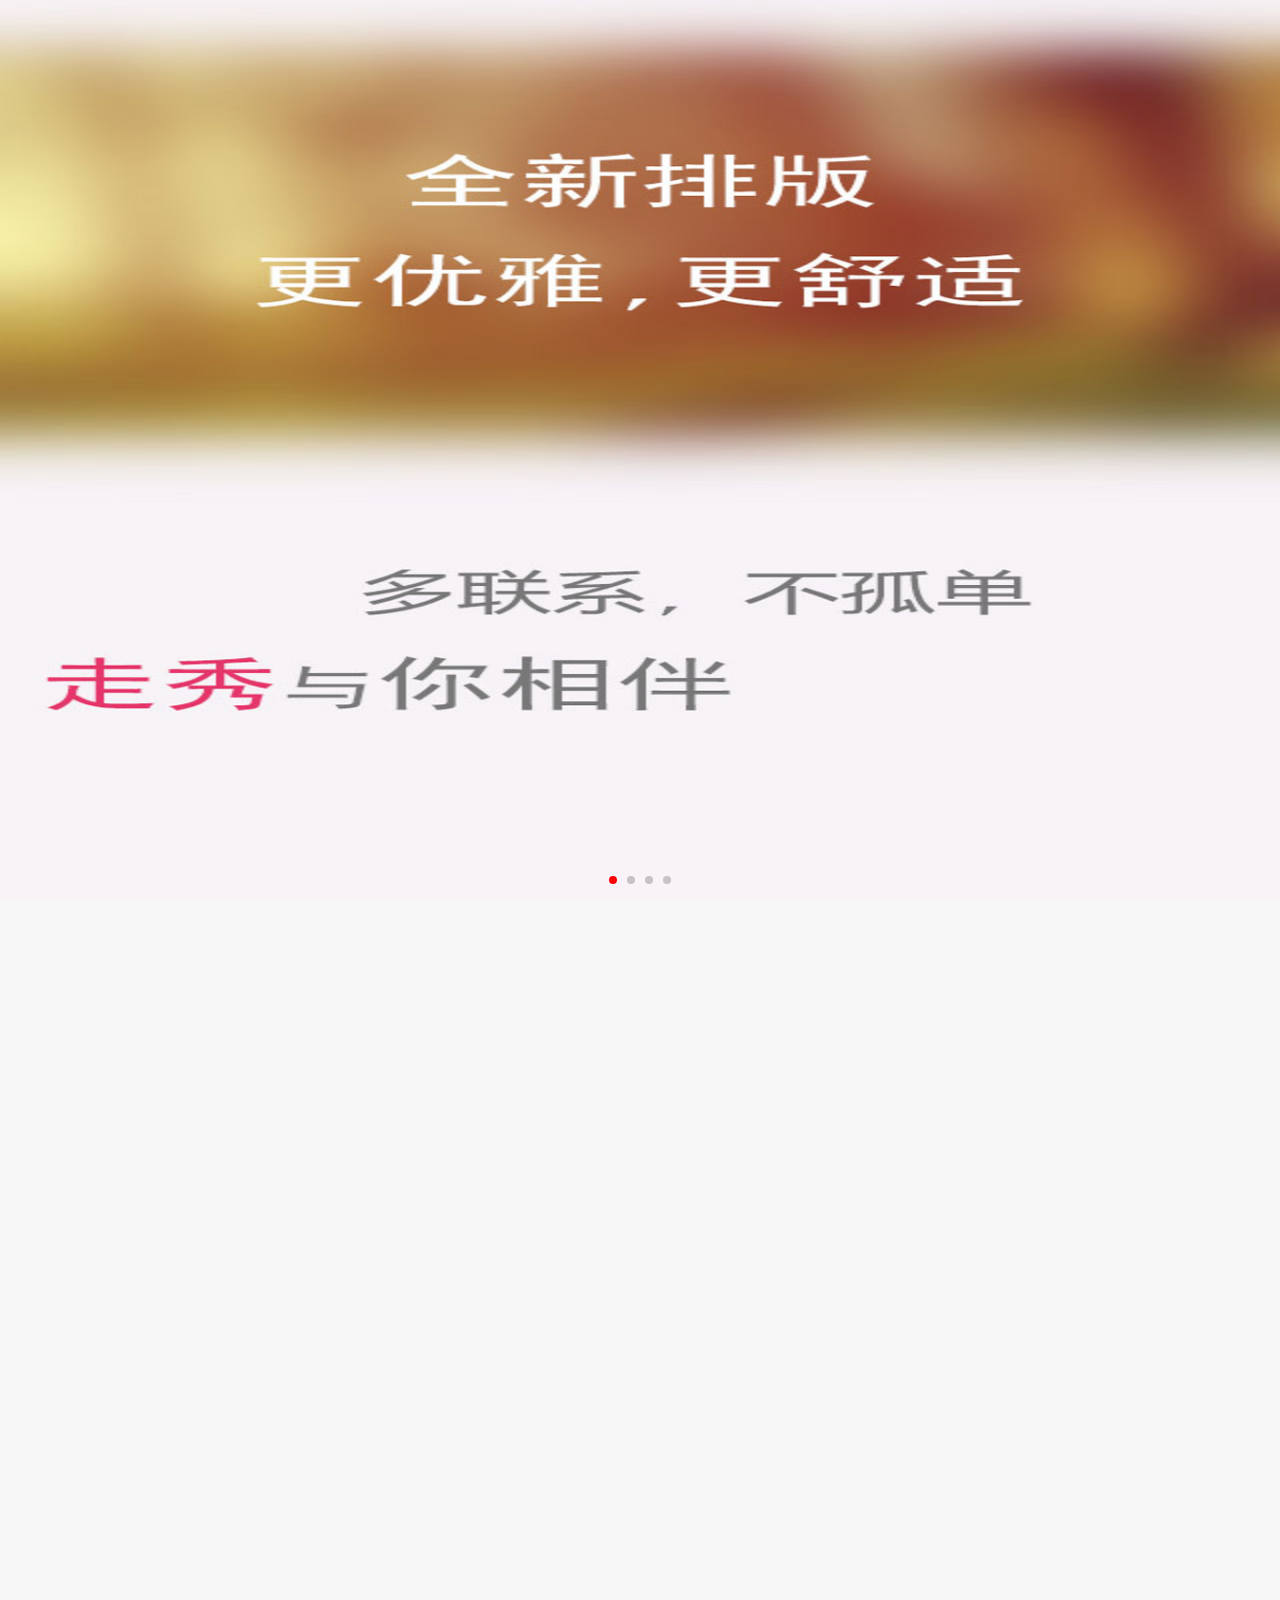
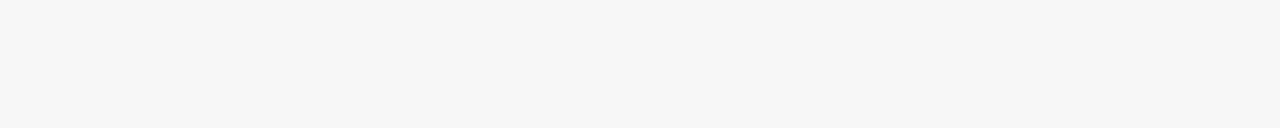
<file: html/index.html>
<!DOCTYPE html>
<html>
<head lang="en">
    <meta charset="UTF-8">
    <meta name="viewport" content="width=device-width,initial-scale=1.0"/>
    <title></title>
    <link rel="stylesheet" href="../css/bootstrap.min.css"/>
    <link rel="stylesheet" href="../css/swiper-3.3.1.min.css"/>
    <link rel="stylesheet" href="../css/common.css"/>
    <link rel="stylesheet" href="../iconfont/ux_1467962152_4737992/iconfont.css"/>
    <link rel="stylesheet" href="../css/animate.min.css"/>
    <link rel="stylesheet" href="../css/index.css"/>
</head>
<body>
<section class="splash splash-container">
        <div class="swiper-wrapper">
            <div class="swiper-slide"><img src="../images/splash1.jpg" alt=""/></div>
            <div class="swiper-slide"><img src="../images/splash2.jpg" alt=""/></div>
            <div class="swiper-slide"><img src="../images/splash3.jpg" alt=""/></div>
            <div class="swiper-slide stop-swiping"><img src="../images/splash4.jpg" alt=""/><span class="goin">开始体验</span></div>
        </div>
    <div class="swiper-pagination"></div>
</section>
<header class="index">
    <img src="../images/head1.jpg" alt=""/>
</header>
<section class="search">
    <i class="iconfont icon-fangdajing"></i>
    <input type="text" id="searchInput" placeholder="请输入搜索内容"/>
    <section class="searchList" id="wrapper1">
        <ul id="searchUl">
            <li class="test hidden">
                <div class="left">
                    <a href="#"><img src="../images/test.jpg" alt="" class="img-responsive"/></a>
                </div>
                <div class="right">
                    <a href="#"></a>
                    <span class="priceBand">
                        <span class="price"></span>
                        <del></del>
                    </span>
                    <span class="discount">

                    </span>
                    <span class="cart iconfont icon-gouwuche"></span>
                </div>
            </li>
        </ul>
    </section>
</section>
<section id="wrapper">
    <div id="scroller">
        <div id="pullDown">
            <span class="pullDownIcon"></span><span class="pullDownLabel">Pull down to refresh...</span>
        </div>
        <ul id="contentUl">
            <li>
                <section class="banner swiper-container">
                    <div class="swiper-wrapper">
                        <div class="swiper-slide"><a href="#"><img src="../images/banner1.jpg" alt="" class="img-responsive"/></a></div>
                        <div class="swiper-slide"><a href="#"><img src="../images/banner2.jpg" alt="" class="img-responsive"/></a></div>
                        <div class="swiper-slide"><a href="#"><img src="../images/banner3.png" alt="" class="img-responsive"/></a></div>
                        <div class="swiper-slide"><a href="#"><img src="../images/banner4.jpg" alt="" class="img-responsive"/></a></div>
                    </div>
                    <div class="swiper-pagination"></div>
                </section>
            </li>
            <li class="test hidden">
                <div class="left">
                    <a href="#"><img src="../images/test.jpg" alt="" class="img-responsive"/></a>
                </div>
                <div class="right">
                    <a href="#">测试测试测试测试测试测试测试测试测试测试测试测试测试测试测试测试测试测试测试测试测试测试测试测试测试测试测试测试测试测试测试测试测试测试测试测试测试测试测试测试测试测试测试测试</a>
                    <span class="priceBand">
                        <span class="price">$0</span>
                        <del>$28880</del>
                    </span>
                    <span class="discount">
                        0折
                    </span>
                    <span class="cart iconfont icon-gouwuche"></span>
                </div>
            </li>
        </ul>
    </div>
</section>

<footer class="band container-fluid">
    <div class="row row1">
        <div class="bor"></div>
    </div>
    <div class="row row2">
        <div class="col-xs-2"><a href="#"><i class="iconfont icon-shouye-copy"></i><span>首页</span></a></div>
        <div class="col-xs-2"><a href="list.html"><i class="iconfont icon-fenlei"></i><span>分类</span></a></div>
        <div class="col-xs-2"><a href="cart.html"><i class="iconfont icon-gouwuche"></i><span>购物车</span></a></div>
        <div class="col-xs-2"><a href="personal.html"><i class="iconfont icon-geren"></i><span>我的秀</span></a></div>
        <div class="col-xs-2"><a href="more.html"><i class="iconfont icon-gengduo"></i><span>更多</span></a></div>
    </div>
</footer>
</body>
<script src="../js/jquery-1.11.2.js"></script>
<script src="../js/bootstrap.min.js"></script>
<script src="../js/swiper-3.3.1.min.js"></script>
<script src="../js/common.js"></script>
<script src="../js/touch.js"></script>
<script src="../js/iscroll.js"></script>
<script src="../js/index.js"></script>
<script>

</script>
</html>
</file>
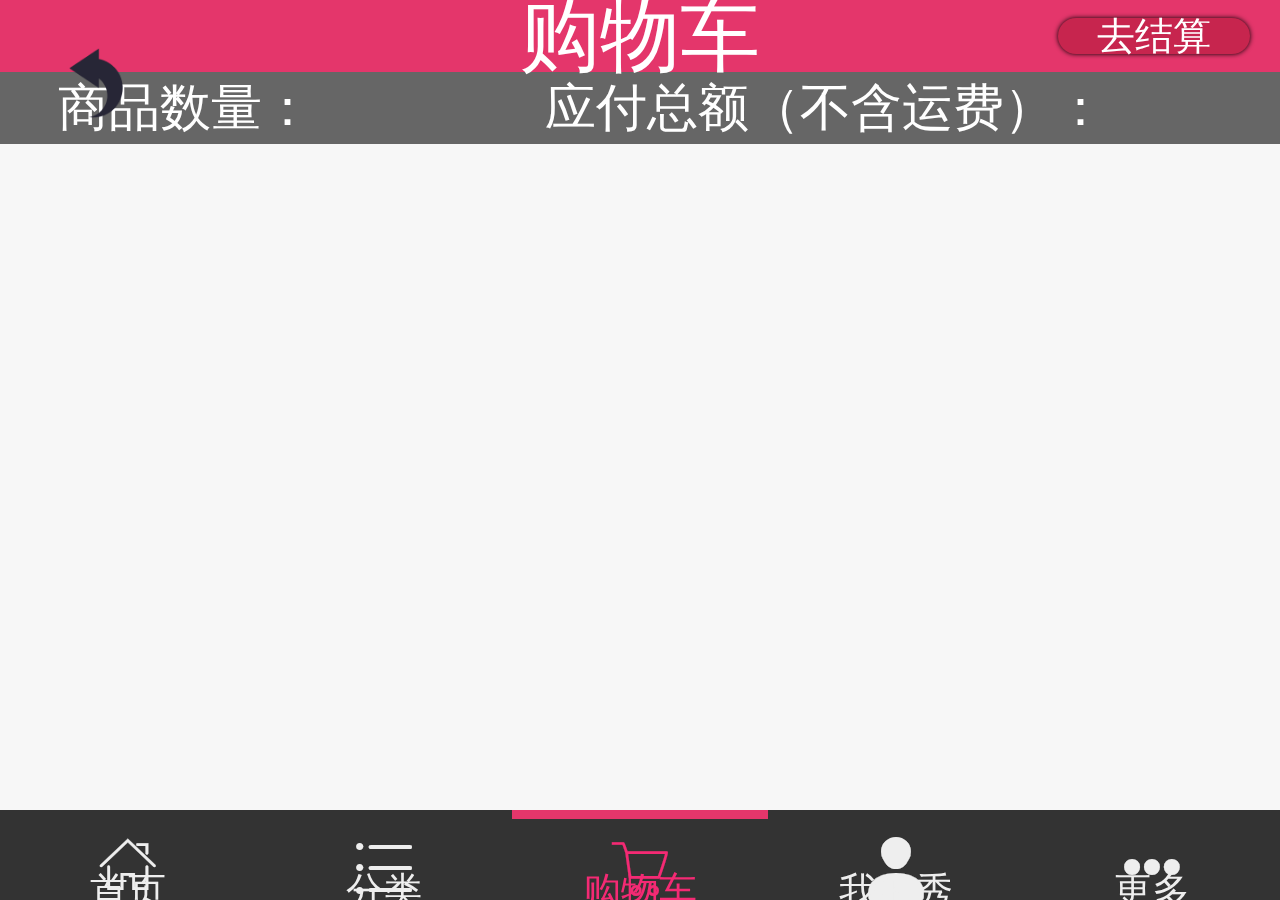
<file: html/cart.html>
<!DOCTYPE html>
<html>
<head lang="en">
    <meta charset="UTF-8">
    <meta name="viewport" content="width=device-width,initial-scale=1.0"/>
    <title></title>
    <link rel="stylesheet" href="../css/bootstrap.min.css"/>
    <link rel="stylesheet" href="../css/swiper-3.3.1.min.css"/>
    <link rel="stylesheet" href="../css/common.css"/>
    <link rel="stylesheet" href="../iconfont/ux_1467962152_4737992/iconfont.css"/>
    <link rel="stylesheet" href="../css/cart.css"/>
    <link rel="stylesheet" href="../css/animate.min.css"/>
</head>
<body>
<header class="my">
    <span><img src="../images/back.png" alt="" class="back"/></span>购物车<a href="myOrder.html" class="pay">去结算</a>
</header>
<section class="infoBand">
    <span>商品数量：</span><span class="num"></span>
    <span>应付总额（不含运费）：</span><span class="price"></span>
</section>
<section id="wrapper" style="height: 74vh">
    <ul id="content">
        <li class="item hidden">
            <div class="left">
                <a href="#"><img src="../images/test.jpg" alt=""/></a>
            </div>
            <div class="right">
                <i class="iconfont icon-lajitong delete"></i>
                <a href="#"></a>
                <div class="info">
                    <span>单价：</span>
                    <span class="price">1</span>
                    <span>尺码：</span>
                    <span class="size">1</span>
                </div>
                <div class="numberBand">
                    <span>数量：</span>
                    <span class="sub">-</span>
                    <input type="text" class="number"/>
                    <span class="add">+</span>
                </div>
            </div>
        </li>
    </ul>
</section>
<footer class="band container-fluid">
    <div class="row row1">
        <div class="bor"></div>
    </div>
    <div class="row row2">
        <div class="col-xs-2"><a href="index.html"><i class="iconfont icon-shouye-copy"></i><span>首页</span></a></div>
        <div class="col-xs-2"><a href="list.html"><i class="iconfont icon-fenlei"></i><span>分类</span></a></div>
        <div class="col-xs-2"><a href="javascript:(0)"><i class="iconfont icon-gouwuche"></i><span>购物车</span></a></div>
        <div class="col-xs-2"><a href="personal.html"><i class="iconfont icon-geren"></i><span>我的秀</span></a></div>
        <div class="col-xs-2"><a href="more.html"><i class="iconfont icon-gengduo"></i><span>更多</span></a></div>
    </div>
</footer>
</body>
<script src="../js/jquery-1.11.2.js"></script>
<script src="../js/bootstrap.min.js"></script>
<script src="../js/swiper-3.3.1.min.js"></script>
<script src="../js/common.js"></script>
<script src="../js/iscroll.js"></script>
<script src="../js/touch.js"></script>
<script src="../js/cart.js"></script>
</html>
</file>
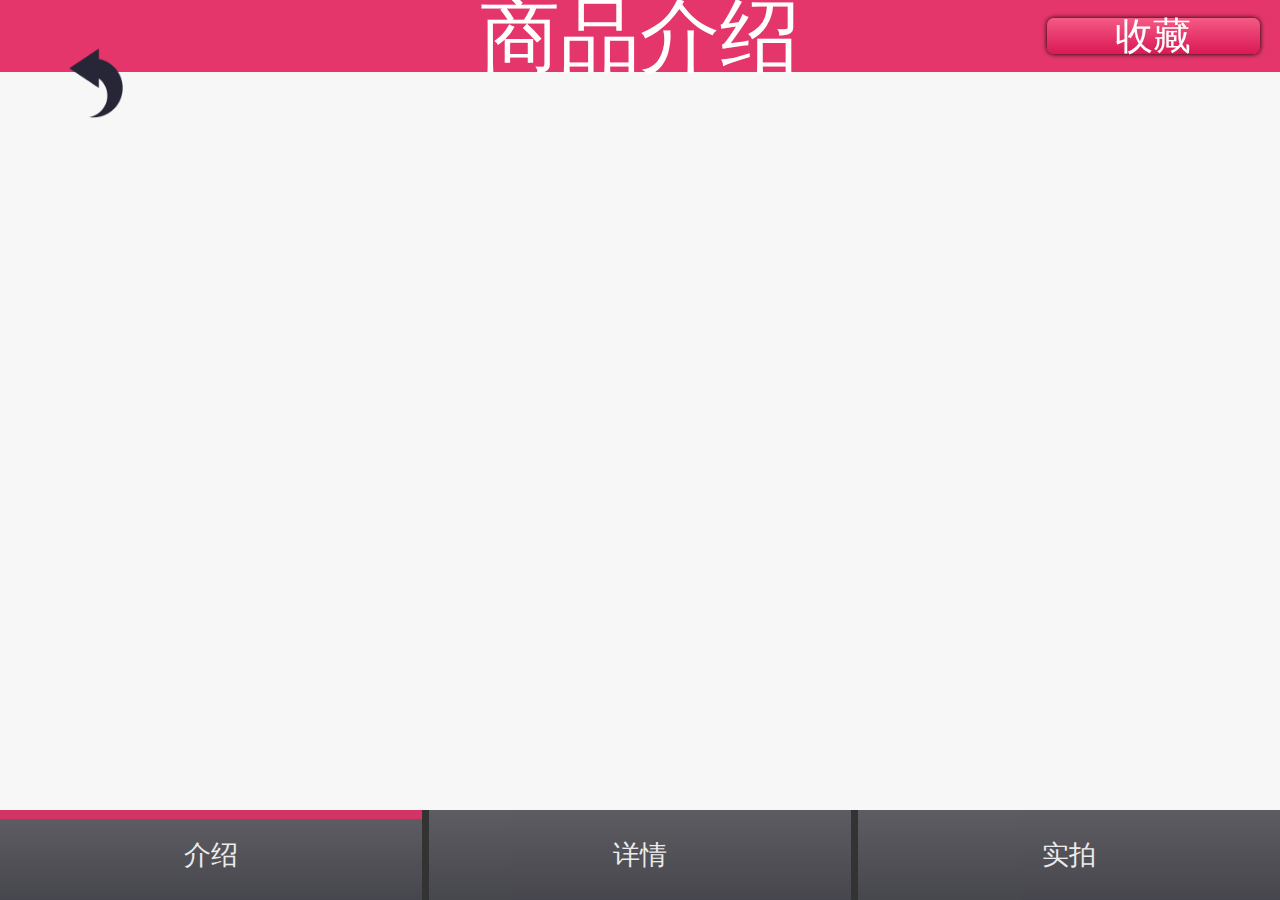
<file: html/detail.html>
<!DOCTYPE html>
<html>
<head lang="en">
    <meta charset="UTF-8">
    <meta name="viewport" content="width=device-width,initial-scale=1.0"/>
    <title></title>
    <link rel="stylesheet" href="../css/bootstrap.min.css"/>
    <link rel="stylesheet" href="../css/swiper-3.3.1.min.css"/>
    <link rel="stylesheet" href="../css/common.css"/>
    <link rel="stylesheet" href="../iconfont/ux_1467962152_4737992/iconfont.css"/>
    <link rel="stylesheet" href="../css/animate.min.css"/>
    <link rel="stylesheet" href="../css/detail.css"/>
</head>
<body>
<header class="my">
    <span><img src="../images/back.png" alt="" class="back"/></span>商品介绍<a href="javascript:(0)" class="favorite">收藏</a>
</header>
<section class="swiper-container">
    <aside class="swiper-wrapper">
        <div class="swiper-slide">
            <section class="item hidden">
                <div class="time">
                    <p>距离结束时间：</p>
                </div>
                <div class="info">
                    <img src="../images/test.jpg" alt=""/>
                    <p class="name">1</p>
                    <div class="itemInfo">
                        <span>市场价：</span>
                        <del>1</del>
                        <span class="discount">1</span>
                        <span class="buynumber">1</span>
                    </div>
                </div>
            </section>
        </div>
        <div class="swiper-slide" id="detailScroll">
            <ul>
            </ul>
        </div>
        <div class="swiper-slide">
            <div class="swiper-container1">
                <div class="swiper-wrapper"></div>
                <div class="swiper-pagination1"></div>
            </div>
        </div>
    </aside>
    <div class="swiper-pagination"></div>
</section>


</body>
<script src="../js/jquery-1.11.2.js"></script>
<script src="../js/bootstrap.min.js"></script>
<script src="../js/swiper-3.3.1.min.js"></script>
<script src="../js/common.js"></script>
<script src="../js/iscroll.js"></script>
<script src="../js/touch.js"></script>
<script src="../js/detail.js"></script>
</html>
</file>
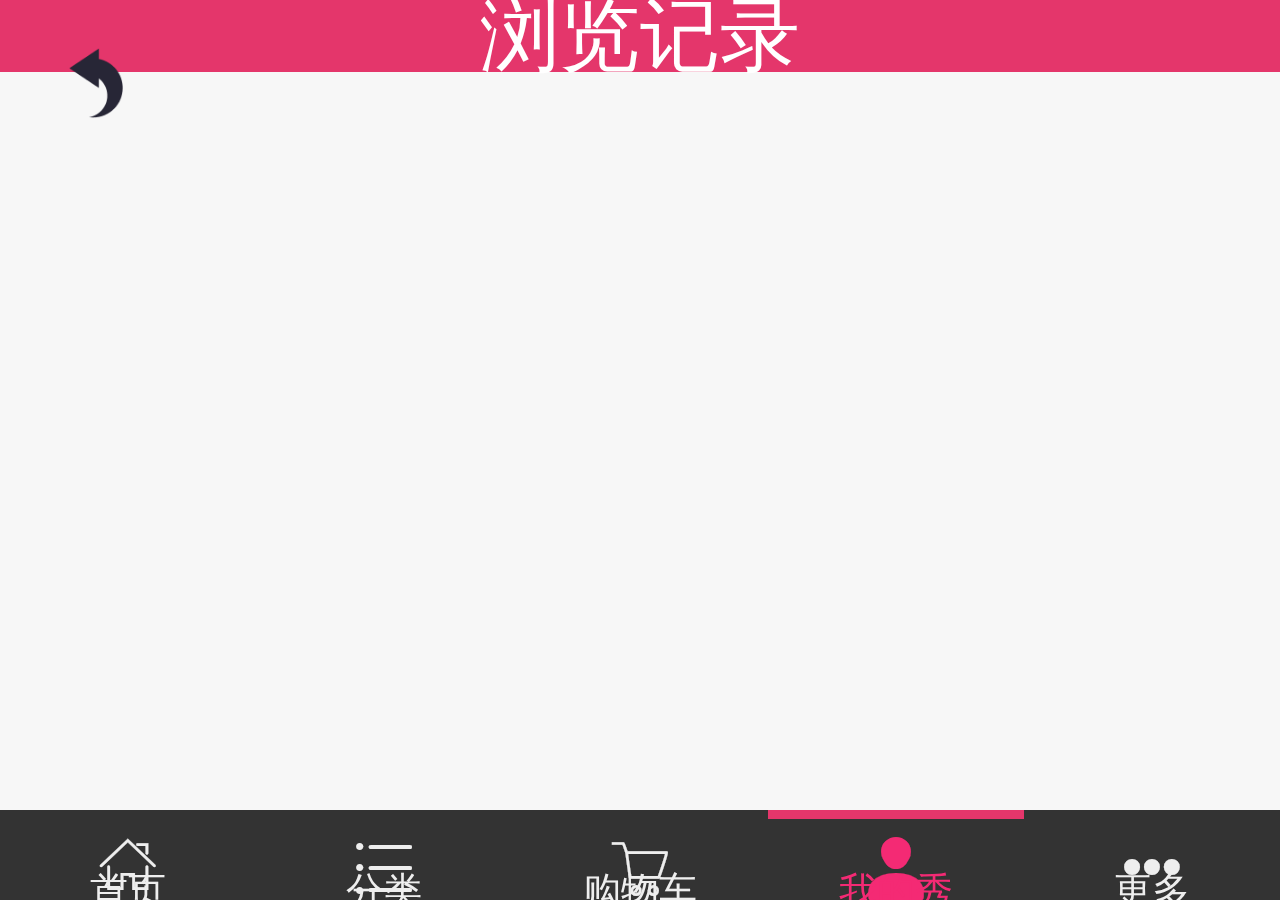
<file: html/history.html>
<!DOCTYPE html>
<html>
<head lang="en">
    <meta charset="UTF-8">
    <meta name="viewport" content="width=device-width,initial-scale=1.0"/>
    <title></title>
    <link rel="stylesheet" href="../css/bootstrap.min.css"/>
    <link rel="stylesheet" href="../css/swiper-3.3.1.min.css"/>
    <link rel="stylesheet" href="../css/common.css"/>
    <link rel="stylesheet" href="../iconfont/ux_1467962152_4737992/iconfont.css"/>
    <link rel="stylesheet" href="../css/cart.css"/>
    <link rel="stylesheet" href="../css/animate.min.css"/>
    <link rel="stylesheet" href="../css/my.css"/>
</head>
<body>
<header class="my">
    <span><img src="../images/back.png" alt="" class="back"/></span>浏览记录
</header>
<section id="wrapper">
    <ul>
        <li class="item hidden">
            <div class="left">
                <img src="../images/test.jpg" alt=""/>
            </div>
            <div class="right">
                <i class="iconfont icon-gouwuche cart"></i>
                <a href="#"></a>
                <div class="info">
                    <span>单价：</span>
                    <span class="price"></span>
                </div>
                <div class="discountBand">
                    <span class="discount"></span>
                    <del class="lastPrice"></del>
                </div>
            </div>
        </li>
    </ul>
</section>
<footer class="band container-fluid">
    <div class="row row1">
        <div class="bor"></div>
    </div>
    <div class="row row2">
        <div class="col-xs-2"><a href="index.html"><i class="iconfont icon-shouye-copy"></i><span>首页</span></a></div>
        <div class="col-xs-2"><a href="list.html"><i class="iconfont icon-fenlei"></i><span>分类</span></a></div>
        <div class="col-xs-2"><a href="cart.html"><i class="iconfont icon-gouwuche"></i><span>购物车</span></a></div>
        <div class="col-xs-2"><a href="#"><i class="iconfont icon-geren"></i><span>我的秀</span></a></div>
        <div class="col-xs-2"><a href="more.html"><i class="iconfont icon-gengduo"></i><span>更多</span></a></div>
    </div>
</footer>
</body>
<script src="../js/jquery-1.11.2.js"></script>
<script src="../js/bootstrap.min.js"></script>
<script src="../js/swiper-3.3.1.min.js"></script>
<script src="../js/common.js"></script>
<script src="../js/iscroll.js"></script>
<script src="../js/touch.js"></script>
<script src="../js/history.js"></script>
</html>
</file>
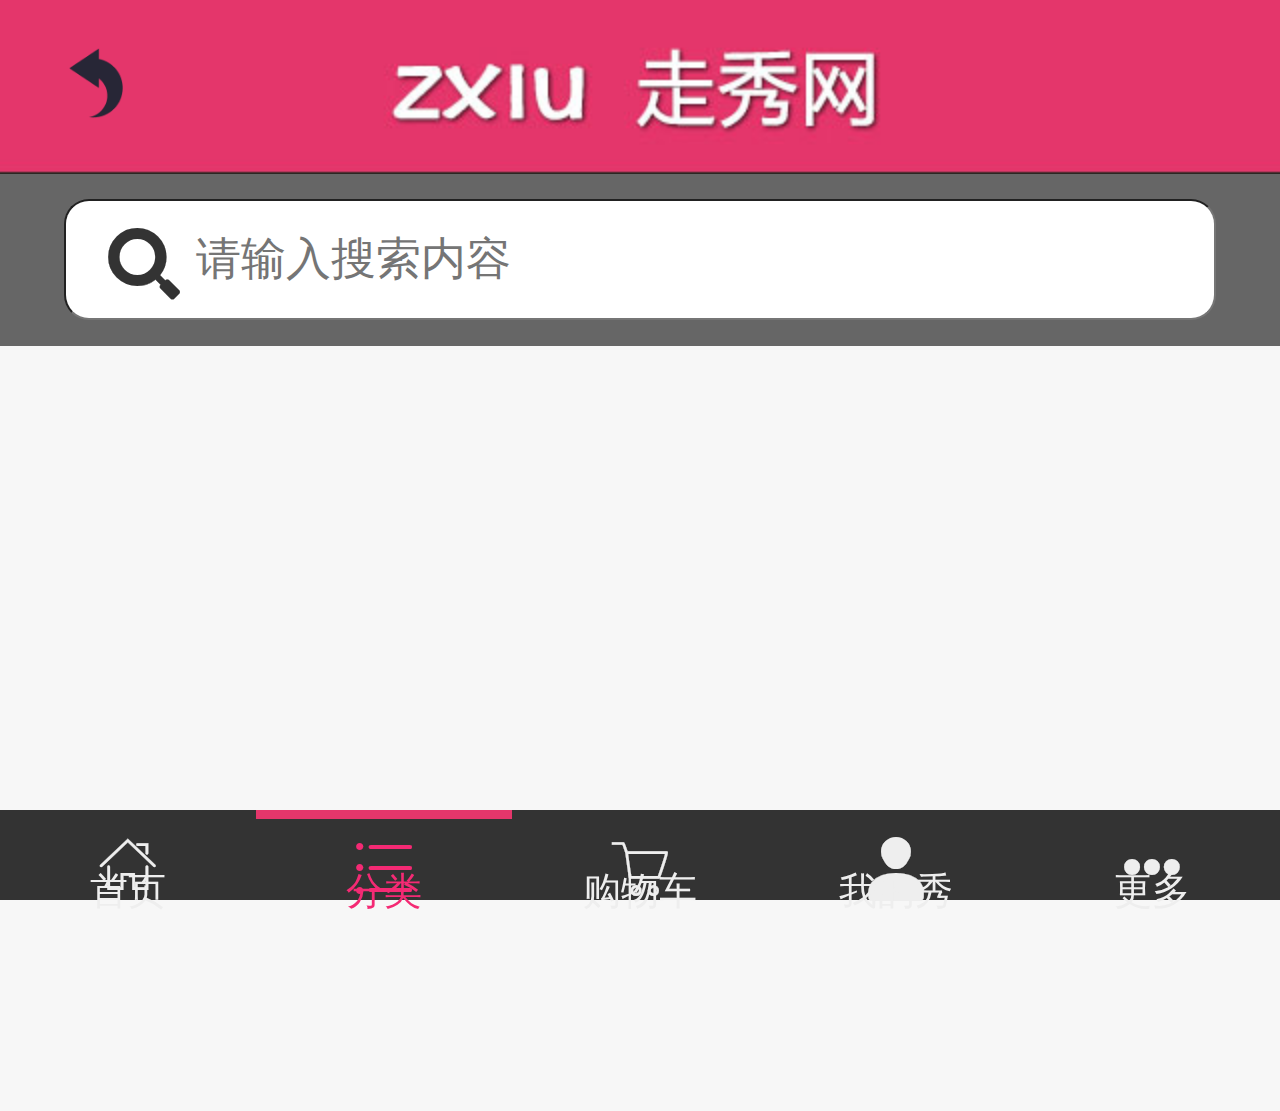
<file: html/list.html>
<!DOCTYPE html>
<html>
<head lang="en">
    <meta charset="UTF-8">
    <meta name="viewport" content="width=device-width,initial-scale=1.0"/>
    <title></title>
    <link rel="stylesheet" href="../css/bootstrap.min.css"/>
    <link rel="stylesheet" href="../css/swiper-3.3.1.min.css"/>
    <link rel="stylesheet" href="../css/common.css"/>
    <link rel="stylesheet" href="../iconfont/ux_1467962152_4737992/iconfont.css"/>
    <link rel="stylesheet" href="../css/animate.min.css"/>
    <link rel="stylesheet" href="../css/list.css"/>
</head>
<body>
<header class="index">
    <img src="../images/head1.jpg" class="img-responsive" alt=""/><img src="../images/back.png" alt="" class="back"/>
</header>
<section class="search">
    <i class="iconfont icon-fangdajing"></i>
    <input type="text" id="searchInput" placeholder="请输入搜索内容"/>
</section>
<div id="wrapper">
    <div class="list1">
        <div class="test hidden">
            <div class="left">
                <a href="#"><img src="../images/test.jpg" alt="" class="img-responsive"/></a>
            </div>
            <div class="right">
                <a href="#"></a>
                    <span class="priceBand">
                        <span class="price"></span>
                        <del></del>
                    </span>
                    <span class="discount">

                    </span>
                <span class="cart iconfont icon-gouwuche"></span>
            </div>
        </div>
    </div>
</div>


<footer class="band container-fluid">
    <div class="row row1">
        <div class="bor"></div>
    </div>
    <div class="row row2">
        <div class="col-xs-2"><a href="index.html"><i class="iconfont icon-shouye-copy"></i><span>首页</span></a></div>
        <div class="col-xs-2"><a href="#"><i class="iconfont icon-fenlei"></i><span>分类</span></a></div>
        <div class="col-xs-2"><a href="cart.html"><i class="iconfont icon-gouwuche"></i><span>购物车</span></a></div>
        <div class="col-xs-2"><a href="personal.html"><i class="iconfont icon-geren"></i><span>我的秀</span></a></div>
        <div class="col-xs-2"><a href="more.html"><i class="iconfont icon-gengduo"></i><span>更多</span></a></div>
    </div>
</footer>
</body>
<script src="../js/jquery-1.11.2.js"></script>
<script src="../js/bootstrap.min.js"></script>
<script src="../js/swiper-3.3.1.min.js"></script>
<script src="../js/common.js"></script>
<script src="../js/touch.js"></script>
<script src="../js/iscroll.js"></script>
<script src="../js/list.js"></script>
</html>
</file>
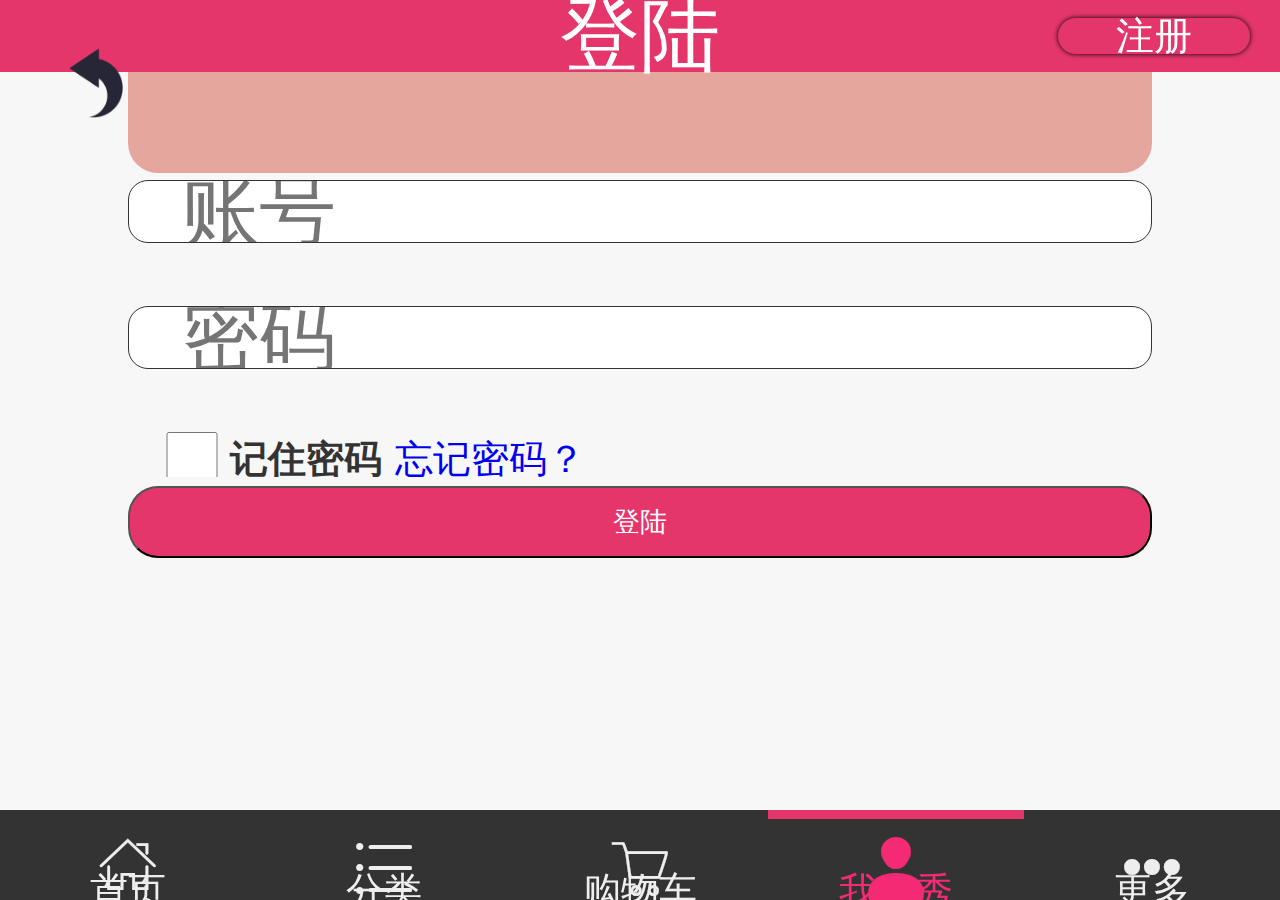
<file: html/login.html>
<!DOCTYPE html>
<html>
<head lang="en">
    <meta charset="UTF-8">
    <meta name="viewport" content="width=device-width,initial-scale=1.0"/>
    <title></title>
    <link rel="stylesheet" href="../css/bootstrap.min.css"/>
    <link rel="stylesheet" href="../css/swiper-3.3.1.min.css"/>
    <link rel="stylesheet" href="../css/common.css"/>
    <link rel="stylesheet" href="../iconfont/ux_1467962152_4737992/iconfont.css"/>
    <link rel="stylesheet" href="../css/animate.min.css"/>
    <link rel="stylesheet" href="../css/loginSignUp.css"/>
</head>
<body>
<header class="my">
    <span><img src="../images/back.png" alt="" class="backToIndex"/></span>登陆<a href="signUp.html" class="login">注册</a>
</header>
<p id="alert"></p>
        <section class="content swiper-slide">
            <input type="text" id="userName" placeholder="账号"/>
            <input type="password" id="passWord" placeholder="密码"/>
            <div class="remBand">
                <input type="checkbox" id="checkbox"/><label for="checkbox">记住密码</label><a href="#">忘记密码？</a>
            </div>
            <button>登陆</button>
        </section>
<footer class="band container-fluid">
    <div class="row row1">
        <div class="bor"></div>
    </div>
    <div class="row row2">
        <div class="col-xs-2"><a href="index.html"><i class="iconfont icon-shouye-copy"></i><span>首页</span></a></div>
        <div class="col-xs-2"><a href="list.html"><i class="iconfont icon-fenlei"></i><span>分类</span></a></div>
        <div class="col-xs-2"><a href="cart.html"><i class="iconfont icon-gouwuche"></i><span>购物车</span></a></div>
        <div class="col-xs-2"><a href="personal.html"><i class="iconfont icon-geren"></i><span>我的秀</span></a></div>
        <div class="col-xs-2"><a href="more.html"><i class="iconfont icon-gengduo"></i><span>更多</span></a></div>
    </div>
</footer>
<script src="../js/jquery-1.11.2.js"></script>
<script src="../js/bootstrap.min.js"></script>
<script src="../js/swiper-3.3.1.min.js"></script>
<script src="../js/common.js"></script>
<script src="../js/touch.js"></script>
<script src="../js/login.js"></script>
</body>
</html>
</file>
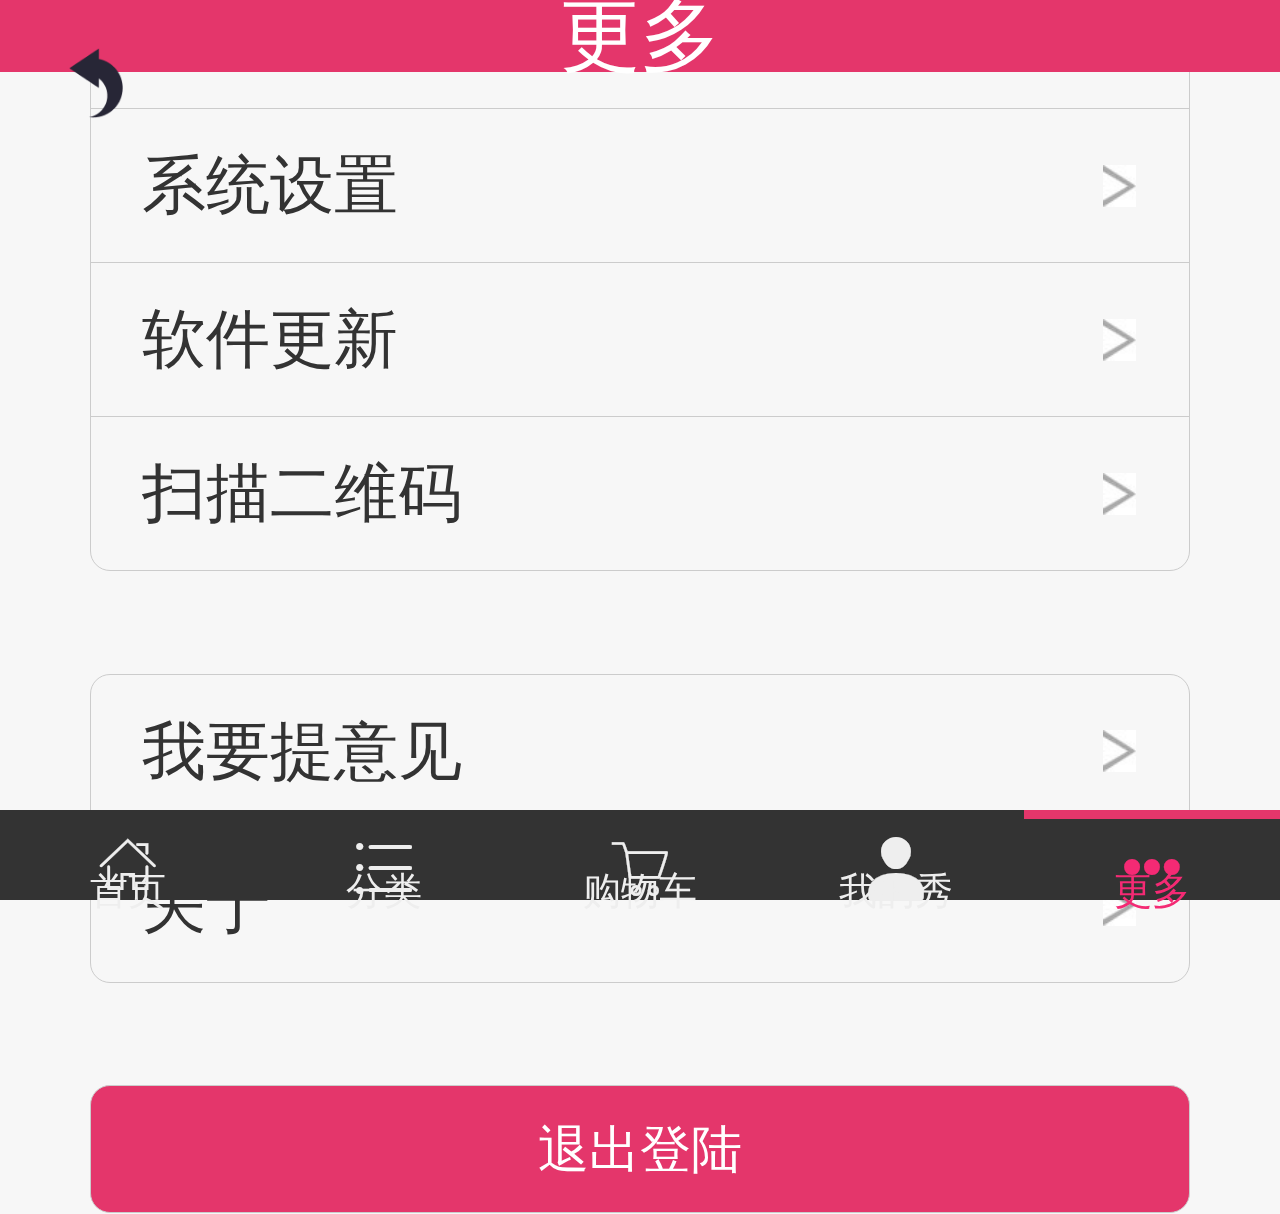
<file: html/more.html>
<!DOCTYPE html>
<html>
<head lang="en">
    <meta charset="UTF-8">
    <meta name="viewport" content="width=device-width,initial-scale=1.0"/>
    <title></title>
    <link rel="stylesheet" href="../css/bootstrap.min.css"/>
    <link rel="stylesheet" href="../css/swiper-3.3.1.min.css"/>
    <link rel="stylesheet" href="../css/common.css"/>
    <link rel="stylesheet" href="../iconfont/ux_1467962152_4737992/iconfont.css"/>
    <link rel="stylesheet" href="../css/animate.min.css"/>
    <link rel="stylesheet" href="../css/more.css"/>
</head>
<body>
<header class="my">
    <span><img src="../images/back.png" alt="" class="backToIndex"/></span>更多
</header>
<section class="content">
    <div class="items">
        <div class="item">常见问题</div>
        <div class="item">系统设置</div>
        <div class="item">软件更新</div>
        <div class="item">扫描二维码</div>
    </div>
    <div class="items">
        <div class="item">我要提意见</div>
        <div class="item">关于</div>
    </div>
    <div class="items logout">退出登陆</div>
</section>
<footer class="band container-fluid">
    <div class="row row1">
        <div class="bor"></div>
    </div>
    <div class="row row2">
        <div class="col-xs-2"><a href="index.html"><i class="iconfont icon-shouye-copy"></i><span>首页</span></a></div>
        <div class="col-xs-2"><a href="list.html"><i class="iconfont icon-fenlei"></i><span>分类</span></a></div>
        <div class="col-xs-2"><a href="cart.html"><i class="iconfont icon-gouwuche"></i><span>购物车</span></a></div>
        <div class="col-xs-2"><a href="personal.html"><i class="iconfont icon-geren"></i><span>我的秀</span></a></div>
        <div class="col-xs-2"><a href="more.html"><i class="iconfont icon-gengduo"></i><span>更多</span></a></div>
    </div>
</footer>
</body>
<script src="../js/jquery-1.11.2.js"></script>
<script src="../js/bootstrap.min.js"></script>
<script src="../js/swiper-3.3.1.min.js"></script>
<script src="../js/common.js"></script>
<script src="../js/touch.js"></script>
<script>
    window.onload = function(){
        $(".band .row2 .col-xs-2:eq(4) a").addClass("active");
        updateActive($(".band .active").parent(".col-xs-2").index());
        back()
        var mySwiper = new Swiper('.swiper-container', {
            autoplay: 5000,//可选选项，自动滑动
        })
        tab("more")

        touch.on(".item","tap",function(){
            var tab = window.encodeURIComponent($(this).text())
            window.location.href = "?tab="+window.decodeURIComponent(tab)
        })
        //注销登陆
        touch.on(".logout","tap",function(){
            if(window.confirm("是否确定要退出登陆？")){
                localStorage.removeItem("user")
                sessionStorage.removeItem("user")
                alert("退出成功，期待您的下次到来")
            }
        })
    }
</script>
</html>
</file>
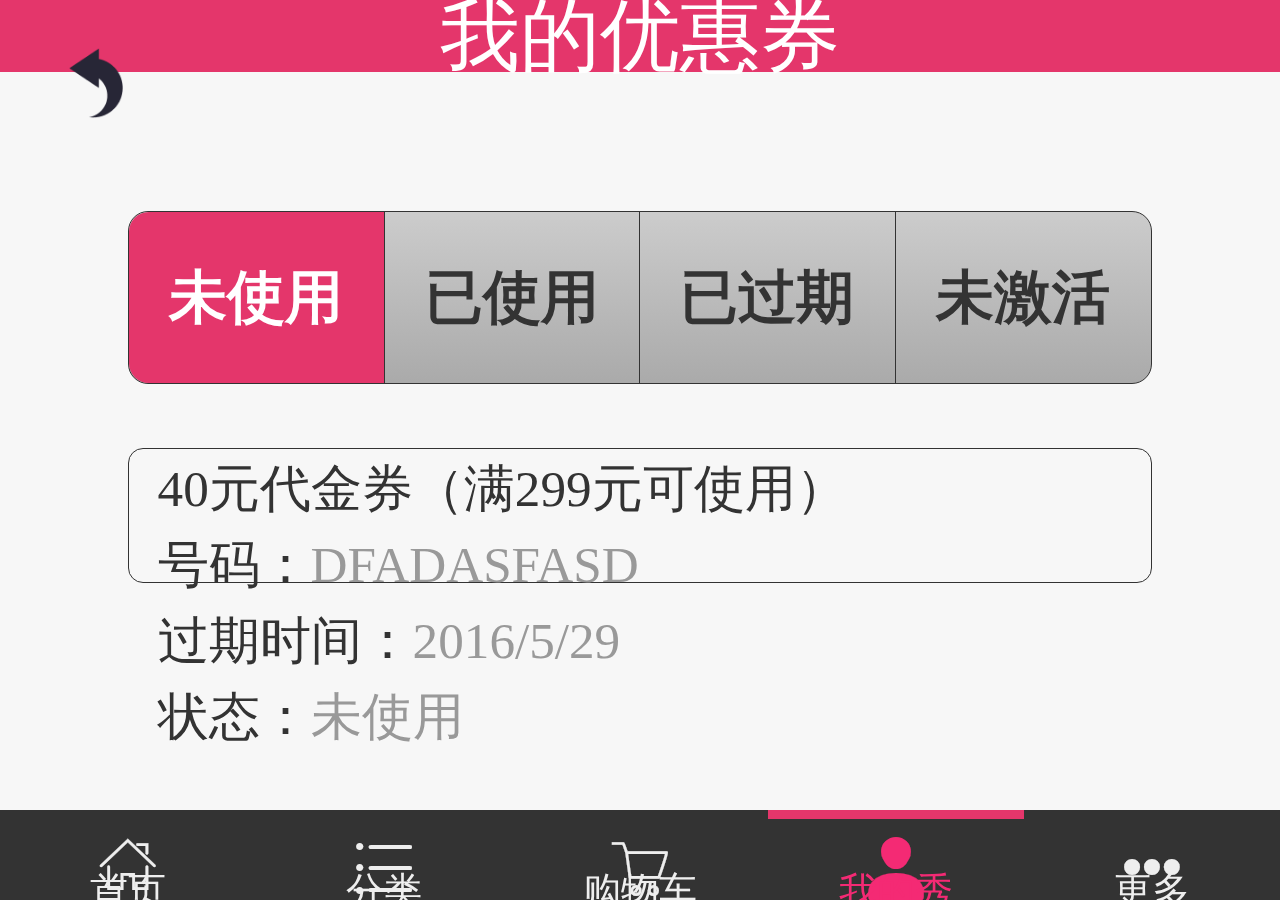
<file: html/myCoupon.html>
<!DOCTYPE html>
<html>
<head lang="en">
    <meta charset="UTF-8">
    <meta name="viewport" content="width=device-width,initial-scale=1.0"/>
    <title></title>
    <link rel="stylesheet" href="../css/bootstrap.min.css"/>
    <link rel="stylesheet" href="../css/swiper-3.3.1.min.css"/>
    <link rel="stylesheet" href="../css/common.css"/>
    <link rel="stylesheet" href="../iconfont/ux_1467962152_4737992/iconfont.css"/>
    <link rel="stylesheet" href="../css/animate.min.css"/>
    <link rel="stylesheet" href="../css/myCoupon.css"/>
</head>
<body>
<header class="my">
    <span><img src="../images/back.png" alt="" class="back"/></span>我的优惠券
</header>
<section class="tabs">
    <span class="active">未使用</span>
    <span>已使用</span>
    <span>已过期</span>
    <span>未激活</span>
</section>
<section class="couponBand">
    <div class="unused index coupons">
        <div class="coupon">
            <p class="couponName">40元代金券（满299元可使用）</p>
            <p>号码：<span class="couponNum">DFADASFASD</span></p>
            <p>过期时间：<span class="couponDate">2016/5/29</span></p>
            <p>状态：<span class="status">未使用</span></p>
        </div>
    </div>
    <div class="used coupons">
        <div class="coupon">
            <p class="couponName">40元代金券（满299元可使用）</p>
            <p>号码：<span class="couponNum">DFADASFASD</span></p>
            <p>过期时间：<span class="couponDate">2016/5/29</span></p>
            <p>状态：<span class="status">未使用</span></p>
        </div>
        <div class="coupon">
        <p class="couponName">40元代金券（满299元可使用）</p>
        <p>号码：<span class="couponNum">DFADASFASD</span></p>
        <p>过期时间：<span class="couponDate">2016/5/29</span></p>
        <p>状态：<span class="status">未使用</span></p>
    </div>
    </div>
    <div class="outDate coupons">
        <div class="coupon">
            <p class="couponName">40元代金券（满299元可使用）</p>
            <p>号码：<span class="couponNum">DFADASFASD</span></p>
            <p>过期时间：<span class="couponDate">2016/5/29</span></p>
            <p>状态：<span class="status">未使用</span></p>
        </div>
        <div class="coupon">
            <p class="couponName">40元代金券（满299元可使用）</p>
            <p>号码：<span class="couponNum">DFADASFASD</span></p>
            <p>过期时间：<span class="couponDate">2016/5/29</span></p>
            <p>状态：<span class="status">未使用</span></p>
        </div>
        <div class="coupon">
            <p class="couponName">40元代金券（满299元可使用）</p>
            <p>号码：<span class="couponNum">DFADASFASD</span></p>
            <p>过期时间：<span class="couponDate">2016/5/29</span></p>
            <p>状态：<span class="status">未使用</span></p>
        </div>
    </div>
    <div class="unLive coupons">
        <div class="coupon">
            <p class="couponName">40元代金券（满299元可使用）</p>
            <p>号码：<span class="couponNum">DFADASFASD</span></p>
            <p>过期时间：<span class="couponDate">2016/5/29</span></p>
            <p>状态：<span class="status">未使用</span></p>
        </div>
        <div class="coupon">
            <p class="couponName">40元代金券（满299元可使用）</p>
            <p>号码：<span class="couponNum">DFADASFASD</span></p>
            <p>过期时间：<span class="couponDate">2016/5/29</span></p>
            <p>状态：<span class="status">未使用</span></p>
        </div>
        <div class="coupon">
            <p class="couponName">40元代金券（满299元可使用）</p>
            <p>号码：<span class="couponNum">DFADASFASD</span></p>
            <p>过期时间：<span class="couponDate">2016/5/29</span></p>
            <p>状态：<span class="status">未使用</span></p>
        </div>
        <div class="coupon">
            <p class="couponName">40元代金券（满299元可使用）</p>
            <p>号码：<span class="couponNum">DFADASFASD</span></p>
            <p>过期时间：<span class="couponDate">2016/5/29</span></p>
            <p>状态：<span class="status">未使用</span></p>
        </div>
    </div>
</section>
<footer class="band container-fluid">
    <div class="row row1">
        <div class="bor"></div>
    </div>
    <div class="row row2">
        <div class="col-xs-2"><a href="index.html"><i class="iconfont icon-shouye-copy"></i><span>首页</span></a></div>
        <div class="col-xs-2"><a href="list.html"><i class="iconfont icon-fenlei"></i><span>分类</span></a></div>
        <div class="col-xs-2"><a href="cart.html"><i class="iconfont icon-gouwuche"></i><span>购物车</span></a></div>
        <div class="col-xs-2"><a href="#"><i class="iconfont icon-geren"></i><span>我的秀</span></a></div>
        <div class="col-xs-2"><a href="more.html"><i class="iconfont icon-gengduo"></i><span>更多</span></a></div>
    </div>
</footer>
<script src="../js/jquery-1.11.2.js"></script>
<script src="../js/bootstrap.min.js"></script>
<script src="../js/swiper-3.3.1.min.js"></script>
<script src="../js/common.js"></script>
<script src="../js/touch.js"></script>
<script src="../js/myCoupon.js"></script>
</body>
</html>
</file>
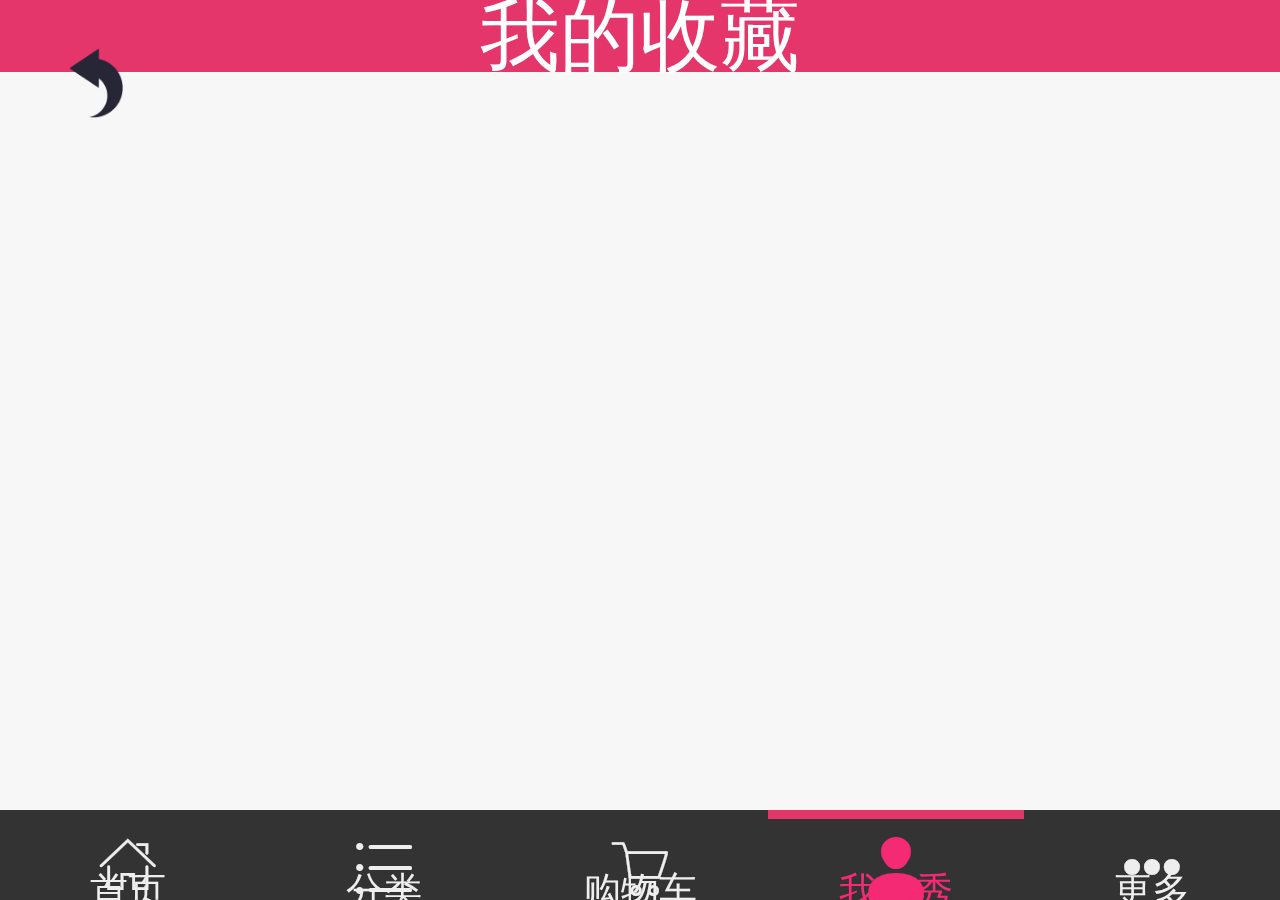
<file: html/myFavorite.html>
<!DOCTYPE html>
<html>
<head lang="en">
    <meta charset="UTF-8">
    <meta name="viewport" content="width=device-width,initial-scale=1.0"/>
    <title></title>
    <link rel="stylesheet" href="../css/bootstrap.min.css"/>
    <link rel="stylesheet" href="../css/swiper-3.3.1.min.css"/>
    <link rel="stylesheet" href="../css/common.css"/>
    <link rel="stylesheet" href="../iconfont/ux_1467962152_4737992/iconfont.css"/>
    <link rel="stylesheet" href="../css/cart.css"/>
    <link rel="stylesheet" href="../css/animate.min.css"/>
    <link rel="stylesheet" href="../css/my.css"/>
</head>
<body>
<header class="my">
    <span><img src="../images/back.png" alt="" class="back"/></span>我的收藏
</header>
<section id="wrapper">
    <ul>
        <li class="item hidden">
            <div class="left">
                <img src="../images/test.jpg" alt=""/>
            </div>
            <div class="right">
                <i class="iconfont icon-gouwuche cart"></i>
                <i class="iconfont icon-lajitong delete"></i>
                <a href="#"></a>
                <div class="info">
                    <span>单价：</span>
                    <span class="price"></span>
                </div>
                <div class="discountBand">
                    <span class="discount"></span>
                    <del class="lastPrice"></del>
                </div>
            </div>
        </li>
    </ul>
</section>
<footer class="band container-fluid">
    <div class="row row1">
        <div class="bor"></div>
    </div>
    <div class="row row2">
        <div class="col-xs-2"><a href="index.html"><i class="iconfont icon-shouye-copy"></i><span>首页</span></a></div>
        <div class="col-xs-2"><a href="list.html"><i class="iconfont icon-fenlei"></i><span>分类</span></a></div>
        <div class="col-xs-2"><a href="cart.html"><i class="iconfont icon-gouwuche"></i><span>购物车</span></a></div>
        <div class="col-xs-2"><a href="#"><i class="iconfont icon-geren"></i><span>我的秀</span></a></div>
        <div class="col-xs-2"><a href="more.html"><i class="iconfont icon-gengduo"></i><span>更多</span></a></div>
    </div>
</footer>
</body>
<script src="../js/jquery-1.11.2.js"></script>
<script src="../js/bootstrap.min.js"></script>
<script src="../js/swiper-3.3.1.min.js"></script>
<script src="../js/common.js"></script>
<script src="../js/iscroll.js"></script>
<script src="../js/touch.js"></script>
<script src="../js/myFavorite.js"></script>
</html>
</file>
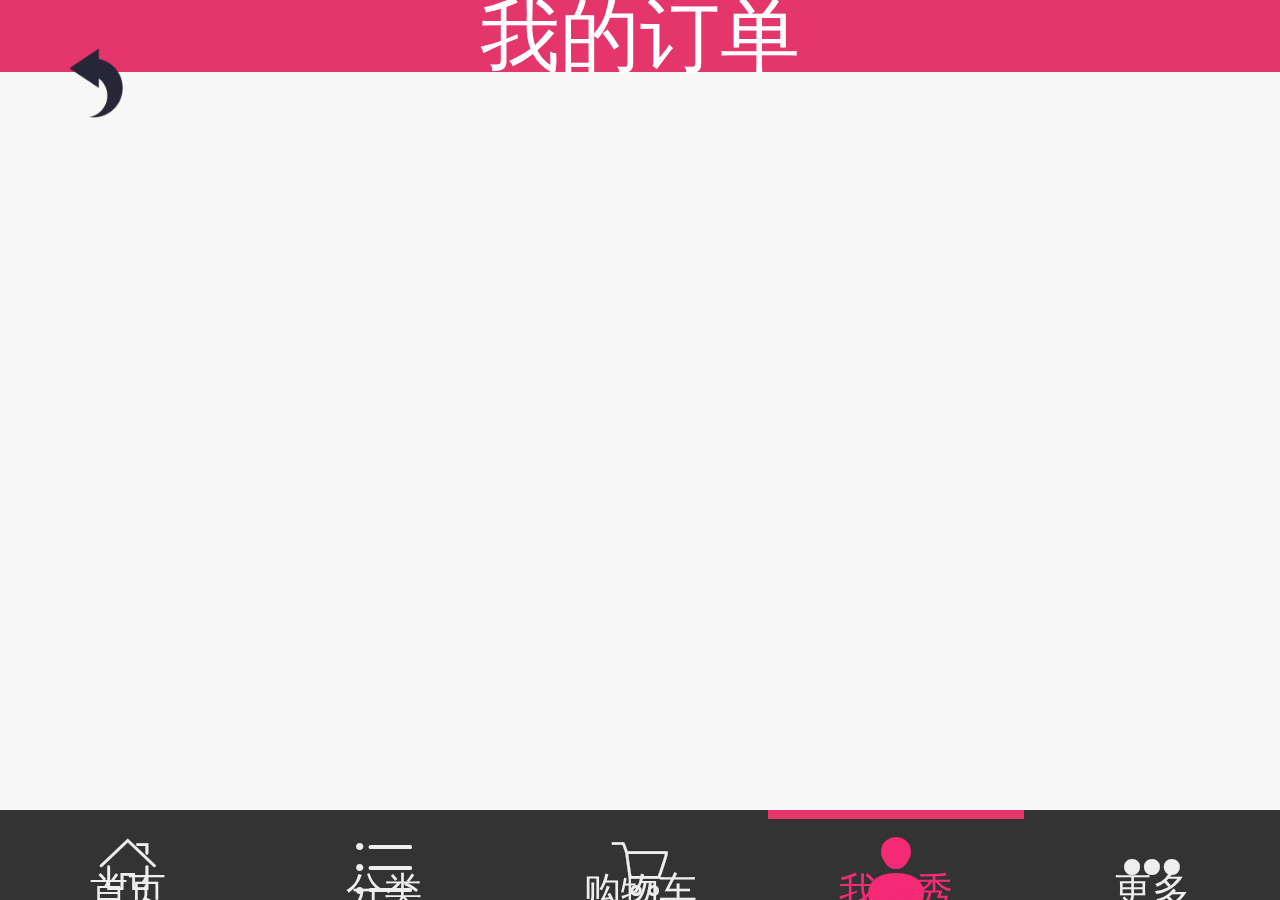
<file: html/myOrder.html>
<!DOCTYPE html>
<html>
<head lang="en">
    <meta charset="UTF-8">
    <meta name="viewport" content="width=device-width,initial-scale=1.0"/>
    <title></title>
    <link rel="stylesheet" href="../css/bootstrap.min.css"/>
    <link rel="stylesheet" href="../css/swiper-3.3.1.min.css"/>
    <link rel="stylesheet" href="../css/common.css"/>
    <link rel="stylesheet" href="../iconfont/ux_1467962152_4737992/iconfont.css"/>
    <link rel="stylesheet" href="../css/animate.min.css"/>
    <link rel="stylesheet" href="../css/cart.css"/>
</head>
<body>
<header class="my">
    <span><img src="../images/back.png" alt="" class="back"/></span>我的订单
</header>
<div id="wrapper">
    <ul>
        <li class="item hidden">
            <div class="left">
                <img src="../images/test.jpg" alt=""/>
            </div>
            <div class="right">
                <span class="cancel">取消订单</span>
                <a href="#"></a>
                <div class="info">
                    <span>单价：</span>
                    <span class="price"></span>
                </div>
                <div class="numberBand">
                    <span>数量：</span>
                    <span class="number"></span>
                </div>
            </div>
        </li>
    </ul>
</div>
<footer class="band container-fluid">
    <div class="row row1">
        <div class="bor"></div>
    </div>
    <div class="row row2">
        <div class="col-xs-2"><a href="index.html"><i class="iconfont icon-shouye-copy"></i><span>首页</span></a></div>
        <div class="col-xs-2"><a href="list.html"><i class="iconfont icon-fenlei"></i><span>分类</span></a></div>
        <div class="col-xs-2"><a href="cart.html"><i class="iconfont icon-gouwuche"></i><span>购物车</span></a></div>
        <div class="col-xs-2"><a href="#"><i class="iconfont icon-geren"></i><span>我的秀</span></a></div>
        <div class="col-xs-2"><a href="more.html"><i class="iconfont icon-gengduo"></i><span>更多</span></a></div>
    </div>
</footer>
</body>
<script src="../js/jquery-1.11.2.js"></script>
<script src="../js/bootstrap.min.js"></script>
<script src="../js/swiper-3.3.1.min.js"></script>
<script src="../js/common.js"></script>
<script src="../js/iscroll.js"></script>
<script src="../js/touch.js"></script>
<script src="../js/myOrder.js"></script>
</html>
</file>
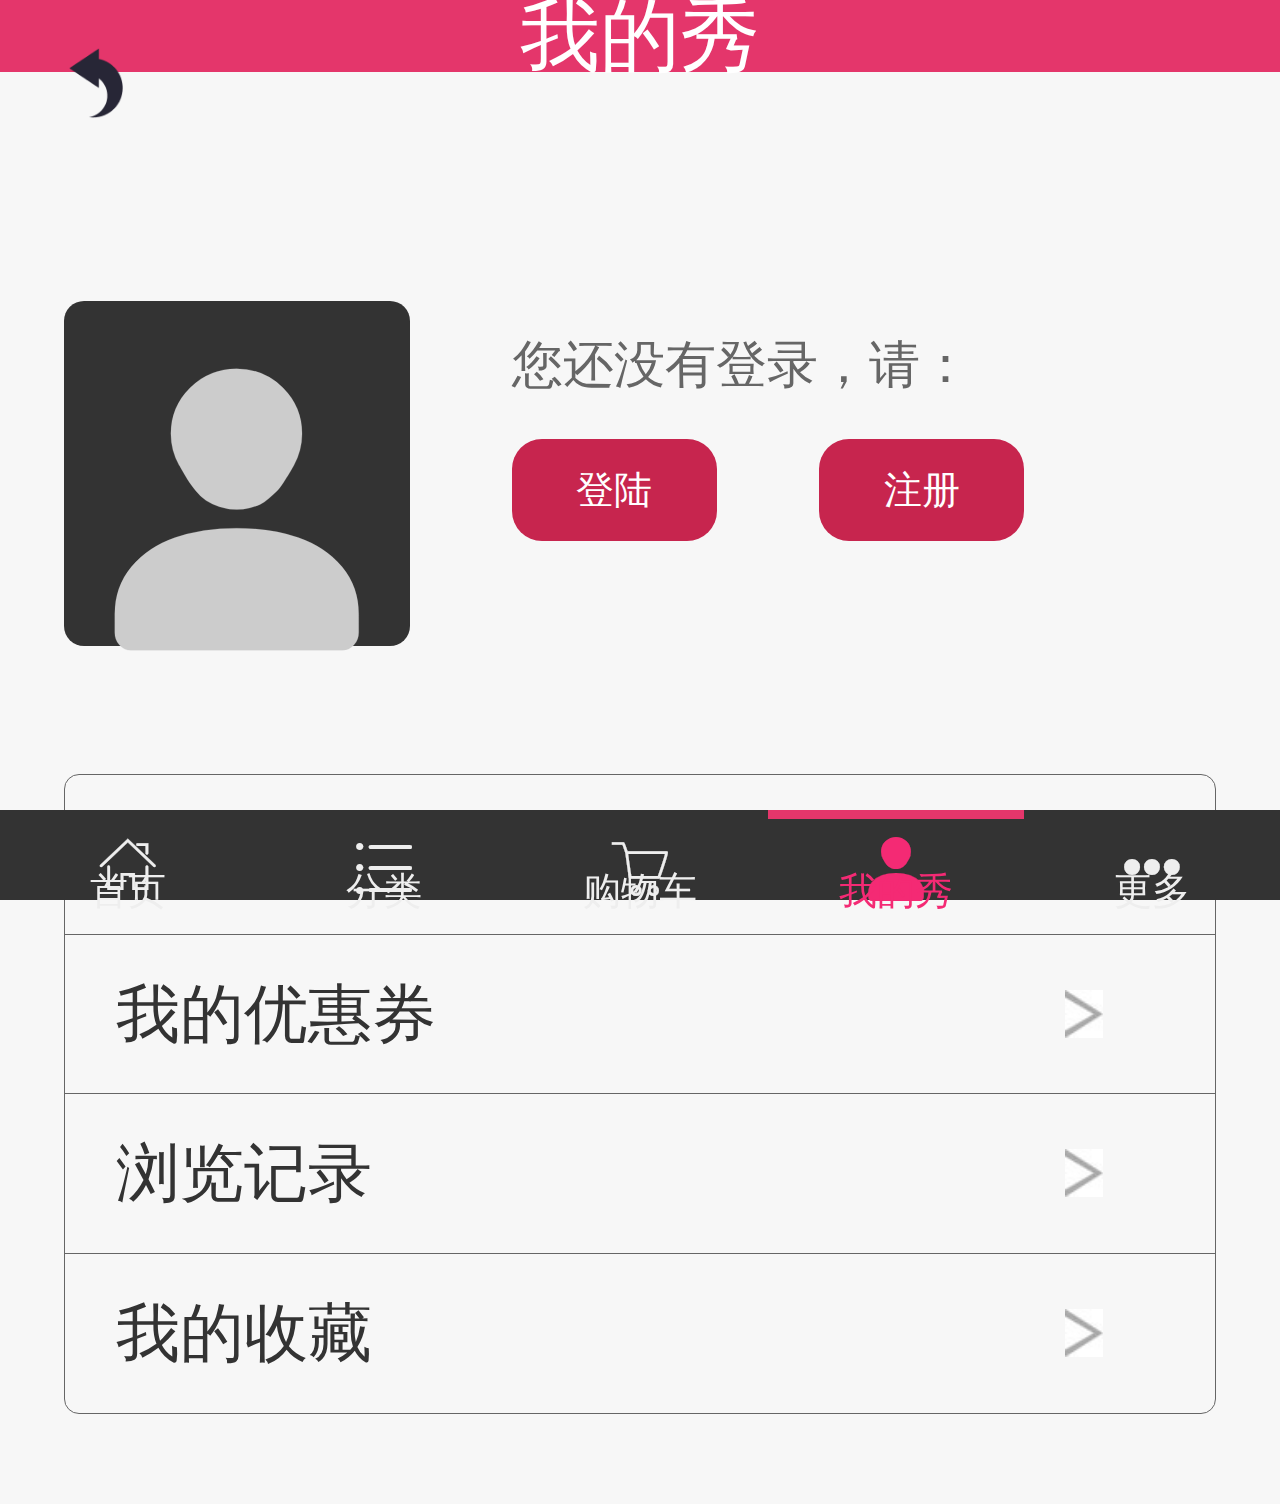
<file: html/personal.html>
<!DOCTYPE html>
<html>
<head lang="en">
    <meta charset="UTF-8">
    <meta name="viewport" content="width=device-width,initial-scale=1.0"/>
    <title></title>
    <link rel="stylesheet" href="../css/bootstrap.min.css"/>
    <link rel="stylesheet" href="../css/swiper-3.3.1.min.css"/>
    <link rel="stylesheet" href="../css/common.css"/>
    <link rel="stylesheet" href="../iconfont/ux_1467962152_4737992/iconfont.css"/>
    <link rel="stylesheet" href="../css/animate.min.css"/>
    <link rel="stylesheet" href="../css/personal.css"/>
</head>
<body>
<header class="my">
    <span><img src="../images/back.png" alt="" class="back"/></span>我的秀
</header>
<section class="myInfo">
    <div class="left iconfont icon-geren"></div>
    <div class="right">
        <p>您还没有登录，请：</p>
        <div>
            <a href="login.html">登陆</a>
            <a href="signUp.html">注册</a>
        </div>
    </div>
</section>
<section class="items">
    <div class="item"><a href="myOrder.html">我的订单</a></div>
    <div class="item"><a href="myCoupon.html">我的优惠券</a></div>
    <div class="item"><a href="history.html">浏览记录</a></div>
    <div class="item"><a href="myFavorite.html">我的收藏</a></div>
</section>
<footer class="band container-fluid">
    <div class="row row1">
        <div class="bor"></div>
    </div>
    <div class="row row2">
        <div class="col-xs-2"><a href="index.html"><i class="iconfont icon-shouye-copy"></i><span>首页</span></a></div>
        <div class="col-xs-2"><a href="list.html"><i class="iconfont icon-fenlei"></i><span>分类</span></a></div>
        <div class="col-xs-2"><a href="cart.html"><i class="iconfont icon-gouwuche"></i><span>购物车</span></a></div>
        <div class="col-xs-2"><a href="personal.html"><i class="iconfont icon-geren"></i><span>我的秀</span></a></div>
        <div class="col-xs-2"><a href="more.html"><i class="iconfont icon-gengduo"></i><span>更多</span></a></div>
    </div>
</footer>
<script src="../js/jquery-1.11.2.js"></script>
<script src="../js/bootstrap.min.js"></script>
<script src="../js/swiper-3.3.1.min.js"></script>
<script src="../js/common.js"></script>
<script src="../js/touch.js"></script>
<script src="../js/personal.js"></script>
</body>
</html>
</file>
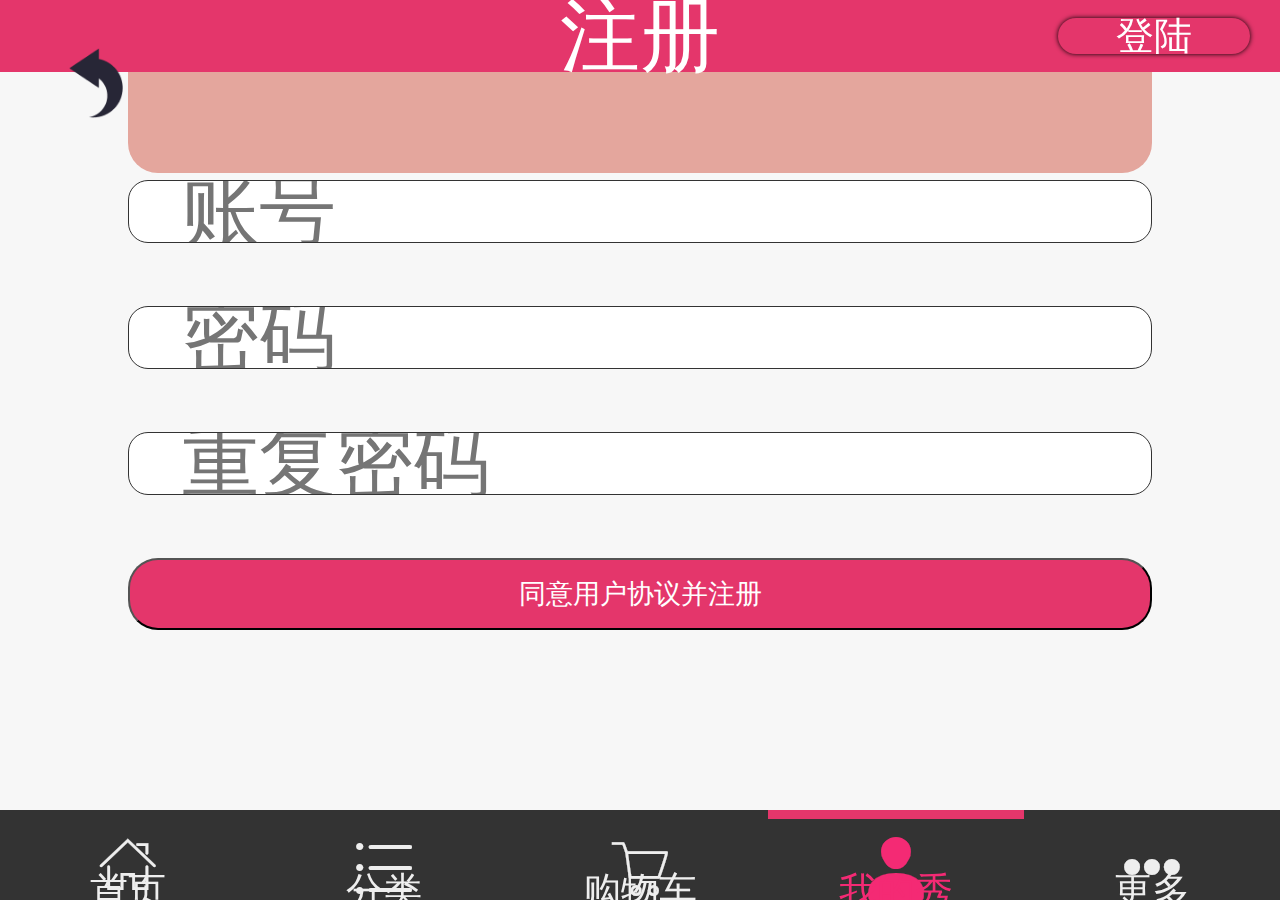
<file: html/signUp.html>
<!DOCTYPE html>
<html>
<head lang="en">
    <meta charset="UTF-8">
    <meta name="viewport" content="width=device-width,initial-scale=1.0"/>
    <title></title>
    <link rel="stylesheet" href="../css/bootstrap.min.css"/>
    <link rel="stylesheet" href="../css/swiper-3.3.1.min.css"/>
    <link rel="stylesheet" href="../css/common.css"/>
    <link rel="stylesheet" href="../iconfont/ux_1467962152_4737992/iconfont.css"/>
    <link rel="stylesheet" href="../css/animate.min.css"/>
    <link rel="stylesheet" href="../css/loginSignUp.css"/>
</head>
<body>
<header class="my">
    <span><img src="../images/back.png" alt="" class="backToIndex"/></span>注册<a href="login.html" class="login">登陆</a>
</header>
<p id="alert"></p>
        <section class="content">
            <input type="text" id="userName" placeholder="账号"/>
            <input type="password" id="passWord" placeholder="密码"/>
            <input type="password" id="confirm" placeholder="重复密码"/>
            <button>同意用户协议并注册</button>
        </section>
<footer class="band container-fluid">
    <div class="row row1">
        <div class="bor"></div>
    </div>
    <div class="row row2">
        <div class="col-xs-2"><a href="index.html"><i class="iconfont icon-shouye-copy"></i><span>首页</span></a></div>
        <div class="col-xs-2"><a href="list.html"><i class="iconfont icon-fenlei"></i><span>分类</span></a></div>
        <div class="col-xs-2"><a href="cart.html"><i class="iconfont icon-gouwuche"></i><span>购物车</span></a></div>
        <div class="col-xs-2"><a href="personal.html"><i class="iconfont icon-geren"></i><span>我的秀</span></a></div>
        <div class="col-xs-2"><a href="more.html"><i class="iconfont icon-gengduo"></i><span>更多</span></a></div>
    </div>
</footer>
</body>
<script src="../js/jquery-1.11.2.js"></script>
<script src="../js/bootstrap.min.js"></script>
<script src="../js/swiper-3.3.1.min.js"></script>
<script src="../js/common.js"></script>
<script src="../js/touch.js"></script>
<script src="../js/zepto.js"></script>
<script src="../js/scroll.js"></script>
<script src="../js/signUp.js"></script>
</html>
</file>
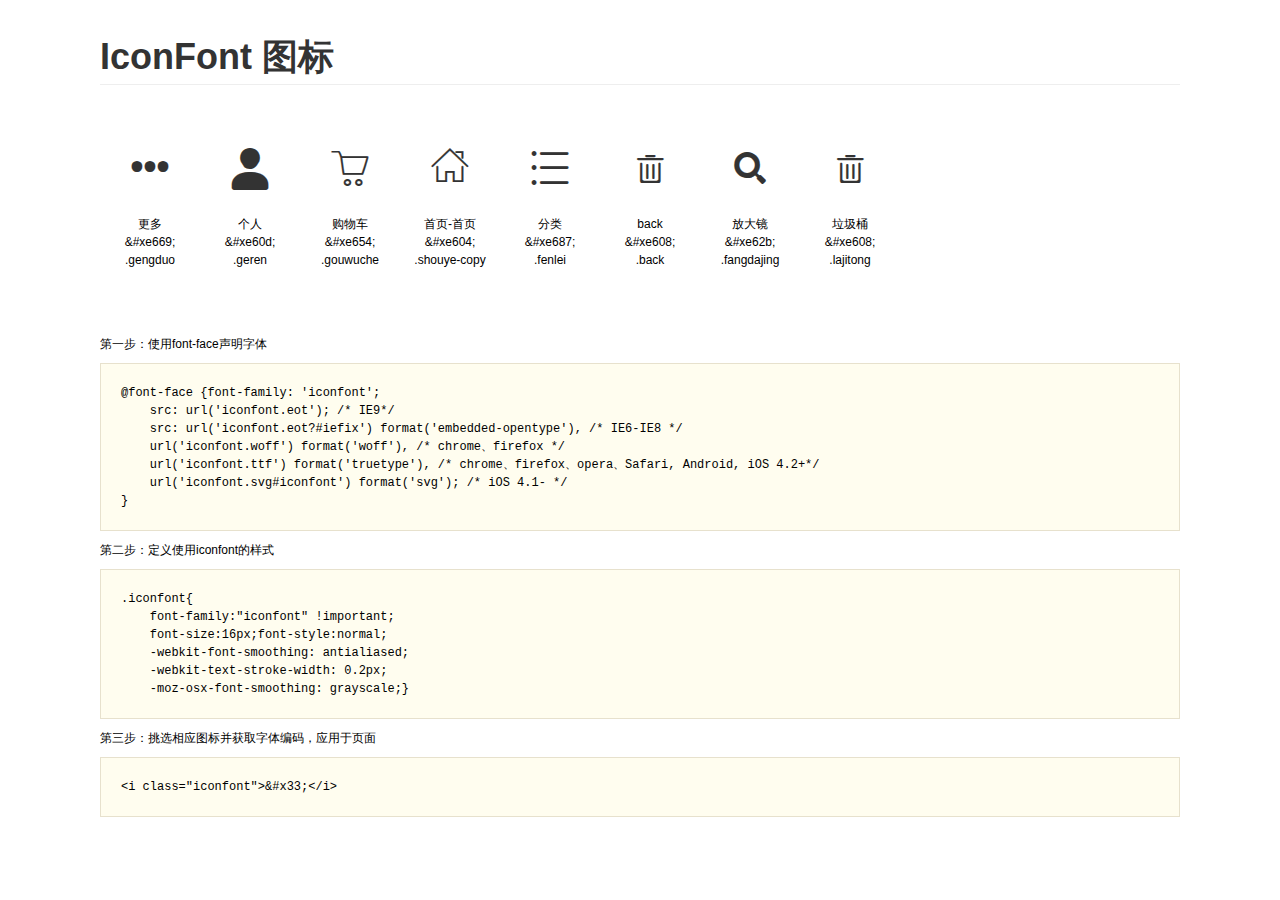
<file: iconfont/ux_1467962152_4737992/demo.html>
<!DOCTYPE html>
<html>
<head>
    <meta charset="utf-8"/>
    <title>IconFont</title>
    <link rel="stylesheet" href="demo.css">
    <link rel="stylesheet" href="iconfont.css">
</head>
<body>
    <div class="main">
        <h1>IconFont 图标</h1>
        <ul class="icon_lists clear">
            
                <li>
                <i class="icon iconfont">&#xe669;</i>
                    <div class="name">更多</div>
                    <div class="code">&amp;#xe669;</div>
                    <div class="fontclass">.gengduo</div>
                </li>
            
                <li>
                <i class="icon iconfont">&#xe60d;</i>
                    <div class="name">个人</div>
                    <div class="code">&amp;#xe60d;</div>
                    <div class="fontclass">.geren</div>
                </li>
            
                <li>
                <i class="icon iconfont">&#xe654;</i>
                    <div class="name">购物车</div>
                    <div class="code">&amp;#xe654;</div>
                    <div class="fontclass">.gouwuche</div>
                </li>
            
                <li>
                <i class="icon iconfont">&#xe604;</i>
                    <div class="name">首页-首页</div>
                    <div class="code">&amp;#xe604;</div>
                    <div class="fontclass">.shouye-copy</div>
                </li>
            
                <li>
                <i class="icon iconfont">&#xe687;</i>
                    <div class="name">分类</div>
                    <div class="code">&amp;#xe687;</div>
                    <div class="fontclass">.fenlei</div>
                </li>
            
                <li>
                <i class="icon iconfont">&#xe608;</i>
                    <div class="name">back</div>
                    <div class="code">&amp;#xe608;</div>
                    <div class="fontclass">.back</div>
                </li>
            
                <li>
                <i class="icon iconfont">&#xe62b;</i>
                    <div class="name">放大镜</div>
                    <div class="code">&amp;#xe62b;</div>
                    <div class="fontclass">.fangdajing</div>
                </li>
            
                <li>
                <i class="icon iconfont">&#xe608;</i>
                    <div class="name">垃圾桶</div>
                    <div class="code">&amp;#xe608;</div>
                    <div class="fontclass">.lajitong</div>
                </li>
            
        </ul>


        <div class="helps">
            第一步：使用font-face声明字体
            <pre>
@font-face {font-family: 'iconfont';
    src: url('iconfont.eot'); /* IE9*/
    src: url('iconfont.eot?#iefix') format('embedded-opentype'), /* IE6-IE8 */
    url('iconfont.woff') format('woff'), /* chrome、firefox */
    url('iconfont.ttf') format('truetype'), /* chrome、firefox、opera、Safari, Android, iOS 4.2+*/
    url('iconfont.svg#iconfont') format('svg'); /* iOS 4.1- */
}
</pre>
第二步：定义使用iconfont的样式
            <pre>
.iconfont{
    font-family:"iconfont" !important;
    font-size:16px;font-style:normal;
    -webkit-font-smoothing: antialiased;
    -webkit-text-stroke-width: 0.2px;
    -moz-osx-font-smoothing: grayscale;}
</pre>
第三步：挑选相应图标并获取字体编码，应用于页面
<pre>
&lt;i class="iconfont"&gt;&amp;#x33;&lt;/i&gt;
</pre>
        </div>

    </div>
</body>
</html>
</file>
<file: css/common.css>
body{
    padding: 0;
    padding-bottom: 10vh;
    margin: 0;
    font-family:"Microsoft Yahei";
    background-color: #f7f7f7;
}
.black{
    position: absolute;
    width: 100vw;
    height: 100vh;
    background-color: rgba(0,0,0,0.3);
    z-index: 9999;
    top: 0;
    display: flex;
    flex-flow: row nowrap;
    justify-content: center;
    align-items:center;
}
.black .ani{
    height: 10vh;
    border-radius: 10px;
    padding: 0 5vw;
    border: 1px solid #ccc;
    color: #fff;
    font-size: 2vh;
    text-align: center;
    font-weight: bold;
    line-height: 10vh;
    box-shadow: 0 0 10px #fff;
}
header{
    position: fixed;
    top: 0;
    text-align: center;
    font-size: 6.25vw;
    line-height: 8vh;
    color: #fff;
    height: 8vh;
    width: 100vw;
    background-color: #e4366b;
    z-index: 999;
}
header a{
    background: #c7254e;
    box-shadow: 0 0 5px #000;
}
header img{
    position: absolute;
    top: 3vw;
    left: 4vw;
    width: 7vw;
}
#wrapper{
    height: 75vh;
}
.band{
    position: fixed;
    bottom: 0;
    background-color: #333;
    width: 100%;
    height: 10vh;
}
.container-fluid,.row{
    padding: 0;!important;
    margin: 0;!important;
}
.band .row1{
    height: 10%;
}
.band .bor{
    width: 20%;
    height: 100%;
    background-color: #e4366b;
}
.band .row2{
    height: 90%;
}
.band .col-xs-2{
    margin: 0;
    padding: 0;
    width: 20%;
    height: 100%;
}
.band .col-xs-2 a{
    display: block;
    width: 100%;
    height: 100%;
    text-decoration: none;
    color: #eee;
}
.band .col-xs-2 i{
    display: block;
    text-align: center;
    font-size: 5vw;
    height: 5vh;
    color: inherit;
}
.band .col-xs-2 span{
    text-align: center;
    display: block;
    font-size: 3vw;
    height: 3vh;
    color: inherit;
}
.band .row2 .col-xs-2 a.active{
    color: #f42a74!important;
}
</file>
<file: iconfont/ux_1467962152_4737992/iconfont.css>
@font-face {font-family: "iconfont";
  src: url('iconfont.eot?t=1467962155'); /* IE9*/
  src: url('iconfont.eot?t=1467962155#iefix') format('embedded-opentype'), /* IE6-IE8 */
  url('iconfont.woff?t=1467962155') format('woff'), /* chrome, firefox */
  url('iconfont.ttf?t=1467962155') format('truetype'), /* chrome, firefox, opera, Safari, Android, iOS 4.2+*/
  url('iconfont.svg?t=1467962155#iconfont') format('svg'); /* iOS 4.1- */
}

.iconfont {
  font-family:"iconfont" !important;
  font-size:16px;
  font-style:normal;
  -webkit-font-smoothing: antialiased;
  -webkit-text-stroke-width: 0.2px;
  -moz-osx-font-smoothing: grayscale;
}
.icon-gengduo:before { content: "\e669"; }
.icon-geren:before { content: "\e60d"; }
.icon-gouwuche:before { content: "\e654"; }
.icon-shouye-copy:before { content: "\e604"; }
.icon-fenlei:before { content: "\e687"; }
.icon-back:before { content: "\e608"; }
.icon-fangdajing:before { content: "\e62b"; }
.icon-lajitong:before { content: "\e608"; }
</file>
<file: css/index.css>
.list::-webkit-scrollbar,html::-webkit-scrollbar,body::-webkit-scrollbar{
    width:0;
    height: 0;
    background-color: #e4366b;
}
.splash{
    width: 100vw;
    height: 100vh;
    z-index: 999;
}
.splash img{
    width: 100vw;
    height: 100vh;
}
.goin{
    position: absolute;
    display: block;
    width: 46vw;
    height: 11vh;
    bottom: 16vh;
    border-radius: 10px;
    left:27vw;
    background-color: #c7254e;
    color: #fff;
    font-size: 2.8vh;
    line-height: 11vh;
    text-align: center;
}
header.index{
    width: 100vw;
    height: 8vh;
    display: none;
}
header.index img{
    position: inherit;
    top: 0;
    left: 0;
    width: 100%;
    height: 8vh;
    display: block;
}
.search{
    width: 100vw;
    height: 8vh;
    position: relative;
    background-color: #666;
    display: flex;
    justify-content: center;
    align-items: center;
}
.search>.iconfont{
    position: absolute;
    top: 1.2vw;
    left: 7.5vw;
    font-size: 7.5vw;
}
#searchInput{
    width: 90%;
    height: 70%;
    border-radius: 25px 25px 25px 25px;
    font-size:3.5vw;
    color: #333;
    text-indent: 10vw;
    outline: none;
}
.search .searchList{
    width: 100%;
    height: 74vh;
    background-color: #fff;
    overflow: hidden;
    display: none;
    position: absolute;
    bottom: -74vh;
    z-index: 50;
    left: 0;
}
.swiper-pagination-bullet-active{
    background: #f00!important;
}
#wrapper{
    overflow: hidden;
    height: 74vh;
}
ul{
    list-style: none;
    padding: 0;
    margin: 0;
}
ul .test{
    width: 100%;
    height:35vw;
    border-bottom: 1px solid #333;
}
.test .left{
    float: left;
    padding: 20px 0 0 15px;
    width: 30vw;
    overflow: hidden;
}
.test .left img{
    width: 81px;
    height: 81px;
}
.test .right{
    float: left;
    width: 70vw;
    padding: 20px 4vw 0 1vw;
    position: relative;
}
.test .right a{
    display: block;
    text-overflow: ellipsis;
    overflow: hidden;
    line-height:8vw;
    display: -webkit-box;
    -webkit-line-clamp:2;
    -webkit-box-orient: vertical;
    font-size: 4vw;
    color: #333;
}
.right a:hover{
    text-decoration: none;
}
.test .priceBand{
    display: block;
    height: 8vw;
}
.priceBand .price{
    font-size: 4vw;
    line-height: 8vw;
    color: #f42a74;
}
.priceBand del{
    padding: 0 1vw;
    font-size: 2.6vw;
    line-height: 4vw;
    color: #ccc;
}
.discount{
    display: block;
    font-size: 2.6vw;
    line-height: 4vw;
    color: #333;
}
.cart{
    display: block;
    width: 20vw;
    height: 8vw;
    background-color: #f42a74;
    border-radius: 8px;
    position: absolute;
    right: 4vw;
    bottom: 1vw;
    color: #fff;
    text-align: center;
    font-size: 5vw!important;
}
.band{
    display: none;
}
</file>
<file: css/cart.css>
body{
    padding-top: 8vh;
}
header .back{
    position: absolute;
    left: 4vw;
    top: 3vw;
    width: 7vw;
}
header .pay{
    position: absolute;
    display: block;
    width: 15vw;
    height: 4vh;
    color: #fff;
    top: 25%;
    right: 30px;
    font-size: 3vw;
    line-height: 4vh;
    border-radius: 20px;
}
#wrapper{
    height: 82vh;
}
ul{
    padding: 0;
    margin: 0;
}
ul li{
    padding: 2vh 0 0 3vw;
    overflow: hidden;
}
.infoBand{
    width: 100vw;
    height: 8vh;
    position: relative;
    background-color: #666;
    display: flex;
    justify-content: space-around;
    align-items: center;
}
.infoBand span{
    float: left;
    color: #fff;
    font-size: 4vw;
}
.infoBand .num{

}
.infoBand .price{
    color: #e4366b;
    font-weight: bold;
}
.empty{
    height: auto;
    width: 100vw;
    background: url("../images/empty.jpg") no-repeat center;
    background-size: 50%;
    padding: 0;
}
.empty p{
    height: 18vh;
    line-height: 12vh;
    text-align: center;
    font-size: 3vh;
}
.empty a{
    display: block;
    width: 50vw;
    height: 7vh;
    margin-left: 25vw;
    color: #fff;
    background-color: #e4366b;
    text-align: center;
    line-height: 7vh;
    font-size: 3.6vh;
    margin-top: 20vh;
    border-radius: 5px;
}
.list{
    width: 100vw;
    height: auto;
}
.list .item{
    width: 100vw;
    height: 23vh;
    border-bottom: 1px solid #333;
    padding: 3vh 0 0.5vh 7vw;
}
.item img{
    width: 30vw;
}
.item .left{
    float: left;
}
.item .right{
    float: left;
    width:63vw;
    height: 30vw;
    font-size: 4vw;
    position: relative;
}
.right .cancel{
    position: absolute;
    bottom: 2vw;
    right: 8vw;
    display: block;
    width: 24vw;
    height: 8vw;
    background-color: #e4366b;
    border-radius: 20px;
    color: #fff;
    font-size: 4vw;
    line-height: 8vw;
    text-align: center;
}
.right .delete{
    position: absolute;
    color: #333;
    top: 0;
    right: 4vw;
    font-size: 8vw;
}
.right a{
    color: #333;
    margin-left: 2vw;
    width: 70%;
    text-overflow: ellipsis;
    overflow: hidden;
    font-size: 4.2vw;
    -webkit-box-orient: vertical;
    -webkit-line-clamp:2;
    display: -webkit-box;
}
.right a:active,.right a:hover{
    text-decoration: none;
}
.right .info{
    overflow: hidden;
    height:auto;
    margin: 10px 0 ;
    margin-left: 2vw;
}
.info *{
    float: left;
}
.info .price,.info .size{
    height: auto;
    width: 13vw;
    text-align: center;
}
.price{
    color: #e4366b;
}
.size{
    color: #333;
    font-weight: bold;
}
.right .numberBand{
    margin: 10px 0;
    overflow: hidden;
    height: auto;
    margin-left: 2vw;
}
.numberBand *{
    float: left;
}
.numberBand .sub,.numberBand .add{
    width: 6vw;
    height: 5vw;
    border: 1px solid #ccc;
    background-color: #333;
    border-radius: 20px;
    color: #fff;
    text-align: center;
    margin: 0.8vw;
    font-weight: bold;
    line-height: 5vw;
}
.numberBand input.number{
    width: 15vw;
    margin: 0 1vw;
    border: 0;
    border-radius: 20px;
    text-align: center;
    outline: none;
    box-shadow: 0.1vw 0.1vw 1.5vw #000;
}
</file>
<file: css/detail.css>
body{
    padding: 0;
}
.my{
    position: relative;
}
.my .favorite{
    position: absolute;
    display: block;
    width: 16.67vw;
    height: 4vh;
    margin-top:-2vh;
    color: #fff;
    top: 50%;
    right: 20px;
    font-size: 3vw;
    line-height:4vh;
    border-radius: 7px;
    background: -webkit-linear-gradient(top,#f55a84,#da1855);
}
.swiper-container{
    height: 92vh;
}
.swiper-wrapper{
    background-color: #f7f7f7;
    height: 82vh;
}
.swiper-container .swiper-wrapper .swiper-slide:nth-child(1) .time{
    height: 7vh;
    line-height: 7vh;
    background-color: #666;
    color: #fff;
    font-size: 3vh;
    text-indent: 10vw;
    margin-bottom: 5vh;
}
.swiper-container .swiper-wrapper .swiper-slide:nth-child(1) .info{
    height: 70vh;
}
.swiper-container .swiper-wrapper .swiper-slide:nth-child(1) .info img{
    margin: 0 auto;
    display: block;
    height:40vh
}
.swiper-container .swiper-wrapper .swiper-slide:nth-child(1) .info .name{
    width: 80vw;
    margin-left: 5vw;
    margin-top: 5vh;
    height: 8vh;
    background: url("../images/tip.jpg") no-repeat;
    background-size: 100%;
    text-indent: 20%;
    line-height: 7vh;
    color: #fff;
    font-size: 3vh;
    overflow: hidden;
}
.swiper-container .swiper-wrapper .swiper-slide:nth-child(1) .info .itemInfo{
    width: 80vw;
    margin-left:10vw;
}
.swiper-container .swiper-wrapper .swiper-slide:nth-child(1) .info .itemInfo *{
   float: left;
}
del{
    margin-right: 10vw;
}
.discount{
    margin-right: 15vw;
}

.swiper-container .swiper-wrapper .swiper-slide:nth-child(1) .info img{
    margin: 0 auto;
    display: block;
}
.swiper-pagination{
    position: static;
    background-color: #333;
    height: 10vh;
    display: flex;
    flex-flow: row nowrap;
    justify-content: space-between;
}
.swiper-pagination .swiper-pagination-bullet{
    float: left;
    width: 33vw;
    height: 10vh;
    font-size: 3vh;
    line-height: 10vh;
    color: #fff;
    background: -webkit-linear-gradient(top,#626167,#494951);
    border-radius: 0;
    box-sizing: border-box;
    margin: 0!important;
    opacity: .9!important;
}
.swiper-pagination .swiper-pagination-bullet:first-child:before{
    content:"介绍"
}
.swiper-pagination .swiper-pagination-bullet:nth-child(2):before{
    content:"详情"
}
.swiper-pagination .swiper-pagination-bullet:last-child:before{
    content:"实拍"
}
.swiper-pagination-bullet-active{
    border-top: 1vh solid #e4366b;
    line-height: 8vh!important;
}
#detailScroll{
    height: 82vh;
}
#detailScroll ul{
    padding:0;
    margin: 0;
    width: 100vw;
    height: auto;
    list-style: none;
    overflow: hidden;
}
#detailScroll ul li{
    height: auto;
    margin-top: 3vh;
    overflow: hidden;
}
#detailScroll ul li:after{
    content:"";
    display: block;
    clear: both;
}
#detailScroll ul li img{
    width: 80vw;
    height: 40vh;
    display: block;
    margin: 0 auto;
}
#detailScroll ul li p{
    width: 80vw;
    margin-left: 10vw;
}
.swiper-container1{
    height: 82vh;
}
.swiper-container1 img{
    width: 100%
}
.swiper-pagination1{
    position: absolute;
    z-index: 999;
    text-align: center;
}
.swiper-container1 .swiper-pagination-bullet{
    border: 0!important;

}
</file>
<file: css/my.css>
.right .discountBand{
    margin: 10px 0;
    overflow: hidden;
    height: auto;
    margin-left: 2vw;
}
.discountBand .discount,.discountBand .lastPrice{
    color: #999;
    margin-right: 5vw;
}
.right .cart{
    position: absolute;
    bottom: 3vw;
    right: 7vw;
    display: block;
    width: 20vw;
    height: 10vw;
    font-size: 7vw;
    color: #fff;
    font-weight: bold;
    text-align: center;
    border-radius: 20px;
    background-color: #e4366b;
}
</file>
<file: css/list.css>
body{
    padding-top: 13.5vw;
    height: auto;
}
header{
    width: 100vw;
    height: 13.5vw;
    border-bottom: 1px solid #333;
}
header img{
    position: inherit;
    top: 0;
    left: 0;
    width: 100%;
}
header .back{
    position: absolute;
    left: 4vw;
    top: 3vw;
    width: 7vw;
}
.search{
    width: 100vw;
    height: 13.5vw;
    position: relative;
    background-color: #666;
    display: flex;
    justify-content: center;
    align-items: center;
}
.search .iconfont{
    position: absolute;
    top: 1.2vw;
    left: 7.5vw;
    font-size: 7.5vw;
}
#searchInput{
    outline: none;
    width: 90%;
    height: 70%;
    border-radius: 25px 25px 25px 25px;
    font-size:3.5vw;
    color: #333;
    text-indent: 10vw;
}

.list1{
    width: 100vw;
    height: auto;
}
.test{
    width: 100%;
    height:35vw;
    border-bottom: 1px solid #333;
}
.test .left{
    float: left;
    padding: 20px 0 0 15px;
    width: 30vw;
    overflow: hidden;
}
.test .left img{
    width: 81px;
    height: 81px;
}
.test .right{
    float: left;
    width: 70vw;
    padding: 20px 4vw 0 1vw;
    position: relative;
}
.test .right a{
    display: block;
    text-overflow: ellipsis;
    overflow: hidden;
    line-height:8vw;
    display: -webkit-box;
    -webkit-line-clamp:2;
    -webkit-box-orient: vertical;
    font-size: 4vw;
    color: #333;
}
.right a:hover{
    text-decoration: none;
}
.test .priceBand{
    display: block;
    height: 8vw;
}
.priceBand .price{
    font-size: 4vw;
    line-height: 8vw;
    color: #f42a74;
}
.priceBand del{
    padding: 0 1vw;
    font-size: 2.6vw;
    line-height: 4vw;
    color: #ccc;
}
.discount{
    display: block;
    font-size: 2.6vw;
    line-height: 4vw;
    color: #333;
}
.cart{
    display: block;
    width: 20vw;
    height: 8vw;
    background-color: #f42a74;
    border-radius: 8px;
    position: absolute;
    right: 4vw;
    bottom: 1vw;
    color: #fff;
    text-align: center;
    font-size: 5vw!important;
}
.item{
    width: 100vw;
    height: 12vw!important;
    font-size: 4vw;
    line-height: 12vw;
    text-indent:3vw;
    border-bottom: 1px solid #333;
    background: url("../images/next.jpg") 95% center no-repeat;
    background-size: 3vw;
}
.item:first-child{
    text-indent: 0;
    background: url("../images/down.jpg") 95% center no-repeat;
    background-size: 5vw;
}
.swiper-slide:first-child{
    text-indent: 6px;
    background: url("../images/down.jpg") 95% center no-repeat ;
}
.item:before{
    content:"\e670"
}
</file>
<file: css/loginSignUp.css>
header .login{
    position: absolute;
    display: block;
    width: 15vw;
    height: 4vh;
    background-color: #e4366b;
    color: #fff;
    top: 25%;
    right: 30px;
    font-size: 3vw;
    line-height: 4vh;
    border-radius: 20px;
}
#alert{
    position: absolute;
    width: 80vw;
    left: 10vw;
    height: 13.5vw;
    top: 0;
    margin: 0;
    color: #fff;
    background-color: #e4a69d;
    font-size: 4vw;
    line-height: 13.5vw;
    text-align: center;
    border-radius: 30px;
}
@keyframes alert{
    0%{
        top:0
    }
    25%{
        top:13.5vw
    }
    50%{

        top:13.5vw
    }
    100%{
        top:0
    }
}
.content{
    height: 90vh;
    padding-top: 20vh;

}
.content input[type=text],.content input[type=password]{
    display: block;
    width: 80vw;
    height: 7vh;
    border: 1px solid #333;
    outline: none;
    margin-left: 10vw;
    margin-bottom: 7vh;
    border-radius: 20px;
    font-size: 6vw;
    text-indent: 4vw;
    color: #ccc;
}
.content .remBand{
    width: 77vw;
    height: 5vh;
    margin-bottom: 1vh;
    margin-left: 10vw;
    font-size: 3vw;
    padding-left: 3vw;
    overflow: hidden;
}
.remBand *{
    float: left;
}
.remBand input{
    width: 4vw;
    height: 4vw;
    margin: 0;
}
.remBand label{
    margin: 0 1vw;
    height: 4vw;
}
.content button{
    width: 80vw;
    background-color: #e4366b;
    height: 8vh;
    border-radius: 30px;
    margin-left: 10vw;
    color: #fff;
    font-size: 3vh;
}
</file>
<file: css/more.css>
body{
    padding-top: 13.5vw;
    padding-bottom: 9vh;
}
.content{
    width: 100vw;
    height: 80vh;
    display: flex;
    flex-flow: row wrap;
    align-content: center;
}
.items{
    border: 1px solid #ccc;
    border-radius: 20px;
    height: auto;
    width: 86vw;
    margin-left: 7vw;
    margin-top:8vw ;
}
.items .item{
    display: block;
    border-bottom: 1px solid #ccc;
    width: 100%;
    height: 12vw;
    font-size: 5vw;
    line-height: 12vw;
    text-indent: 4vw;
    background: url("../images/next.jpg") no-repeat 95% center;
    background-size: 3%;
}
.item:last-child{
    border: 0;
}
.logout{
    background: none;
    background-color: #e4366b;
    color: #fff;
    height: 10vw;
    font-size: 4vw;
    line-height: 10vw;
    text-align: center;

}
</file>
<file: css/myCoupon.css>
body{
    padding-top: 30vw;
}
.tabs{
    position: fixed;
    top: 16.5vw;
    height: 13.5vw;
    width: 80vw;
    margin-left: 10vw;
    display: flex;
    justify-content: center;
    align-content: center;
    border: 1px solid #333;
    border-radius: 20px;
    background: -webkit-linear-gradient(top,#ccc,#aaa);
}
.tabs span{
    display: block;
    width: 20vw;
    height:100%;
    color: #333;
    font-size: 4.5vw;
    text-align: center;
    line-height: 13.5vw;
    font-weight: bold;
    box-sizing: border-box;
    border-right: 1px solid #333;
}
.tabs span.active{
    color: #fff;
    background-color: #e4366b;
}
.tabs span:first-child{
    border-radius: 20px 0 0 20px!important;
}
.tabs span:last-child{
    border: 0;
    border-radius: 0 20px 20px 0!important;
}
.couponBand{
    width: 80vw;
    margin-left: 10vw;
    margin-top: 5vw;
    height: auto;
}
.couponBand .coupons{
    width: 100%;
    height: auto;
    display: none;
}
.coupons p{
    margin: 3px;
}
.coupons.index{
    display: block;
}
.couponBand .coupon{
    width: 100%;
    height: 15vh;
    border: 1px solid #333;
    border-radius: 15px;
    font-size: 4vw;
    padding-left: 2vw;
    margin-bottom: 15px;
}
.couponNum,.couponDate,.status{
    color: #999;
}
</file>
<file: css/personal.css>
body{
    padding-top: 13.5vw;
}
.myInfo{
    width: 90vw;
    height: 27vw;
    margin:10vw 5vw 10vw 5vw
}
.myInfo .left{
    width: 27vw;
    height: 27vw;
    background-color: #333;
    float: left;
    border-radius: 20px;
    color: #ccc;
    font-size: 22vw;
    line-height: 29vw;
    text-align: center;
}
.myInfo .right{
    width: 63vw;
    height: 27vw;
    float: left;
}
.myInfo .right p{
    line-height: 10vw;
    height: 10vw;
    color: #666;
    font-size: 4vw;
    text-indent: 8vw;
}
.myInfo .right div a{
    display: block;
    float: left;
    width: 16vw;
    height: 8vw;
    margin-left: 8vw;
    text-align: center;
    line-height: 8vw;
    color: #fff;
    background-color: #c7254e;
    border-radius: 30px;
    font-size: 3vw;
}
.items{
    width: 90vw;
    height: 50vw;
    margin: 0 auto;
    box-sizing: border-box;
    border: 1px solid #666;
    border-radius: 15px;
}
.items .item{
    width: 100%;
    height:25%;
    border-bottom: 1px solid #666;
    box-sizing: border-box;
    background: url("../images/next.jpg") no-repeat 90% center;
    background-size: 3vw;
}
.items .item:nth-child(4){
    border: 0;
}
.items .item a{
    display: block;
    height: 100%;
    line-height: 12.5vw;
    text-indent: 4vw;
    font-size: 5vw;
    color: #333;
}
</file>
<file: iconfont/ux_1467962152_4737992/demo.css>
*{margin: 0;padding: 0;list-style: none;}
/*
KISSY CSS Reset
理念：1. reset 的目的不是清除浏览器的默认样式，这仅是部分工作。清除和重置是紧密不可分的。
2. reset 的目的不是让默认样式在所有浏览器下一致，而是减少默认样式有可能带来的问题。
3. reset 期望提供一套普适通用的基础样式。但没有银弹，推荐根据具体需求，裁剪和修改后再使用。
特色：1. 适应中文；2. 基于最新主流浏览器。
维护：玉伯<lifesinger@gmail.com>, 正淳<ragecarrier@gmail.com>
 */

/** 清除内外边距 **/
body, h1, h2, h3, h4, h5, h6, hr, p, blockquote, /* structural elements 结构元素 */
dl, dt, dd, ul, ol, li, /* list elements 列表元素 */
pre, /* text formatting elements 文本格式元素 */
form, fieldset, legend, button, input, textarea, /* form elements 表单元素 */
th, td /* table elements 表格元素 */ {
  margin: 0;
  padding: 0;
}

/** 设置默认字体 **/
body,
button, input, select, textarea /* for ie */ {
  font: 12px/1.5 tahoma, arial, \5b8b\4f53, sans-serif;
}
h1, h2, h3, h4, h5, h6 { font-size: 100%; }
address, cite, dfn, em, var { font-style: normal; } /* 将斜体扶正 */
code, kbd, pre, samp { font-family: courier new, courier, monospace; } /* 统一等宽字体 */
small { font-size: 12px; } /* 小于 12px 的中文很难阅读，让 small 正常化 */

/** 重置列表元素 **/
ul, ol { list-style: none; }

/** 重置文本格式元素 **/
a { text-decoration: none; }
a:hover { text-decoration: underline; }


/** 重置表单元素 **/
legend { color: #000; } /* for ie6 */
fieldset, img { border: 0; } /* img 搭车：让链接里的 img 无边框 */
button, input, select, textarea { font-size: 100%; } /* 使得表单元素在 ie 下能继承字体大小 */
/* 注：optgroup 无法扶正 */

/** 重置表格元素 **/
table { border-collapse: collapse; border-spacing: 0; }

/* 清除浮动 */
.ks-clear:after, .clear:after {
  content: '\20';
  display: block;
  height: 0;
  clear: both;
}
.ks-clear, .clear {
  *zoom: 1;
}

.main {padding: 30px 100px;}
.main h1{font-size:36px; color:#333; text-align:left;margin-bottom:30px; border-bottom: 1px solid #eee;}

.helps{margin-top:40px;}
.helps pre{
  padding:20px;
  margin:10px 0;
  border:solid 1px #e7e1cd;
  background-color: #fffdef;
  overflow: auto;
}

.icon_lists li{
  float:left;
  width: 100px;
  height:180px;
  text-align: center;
}
.icon_lists .icon{
  font-size: 42px;
  line-height: 100px;
  margin: 10px 0;
  color:#333;
  -webkit-transition: font-size 0.25s ease-out 0s;
  -moz-transition: font-size 0.25s ease-out 0s;
  transition: font-size 0.25s ease-out 0s;

}
.icon_lists .icon:hover{
  font-size: 100px;
}
</file>
